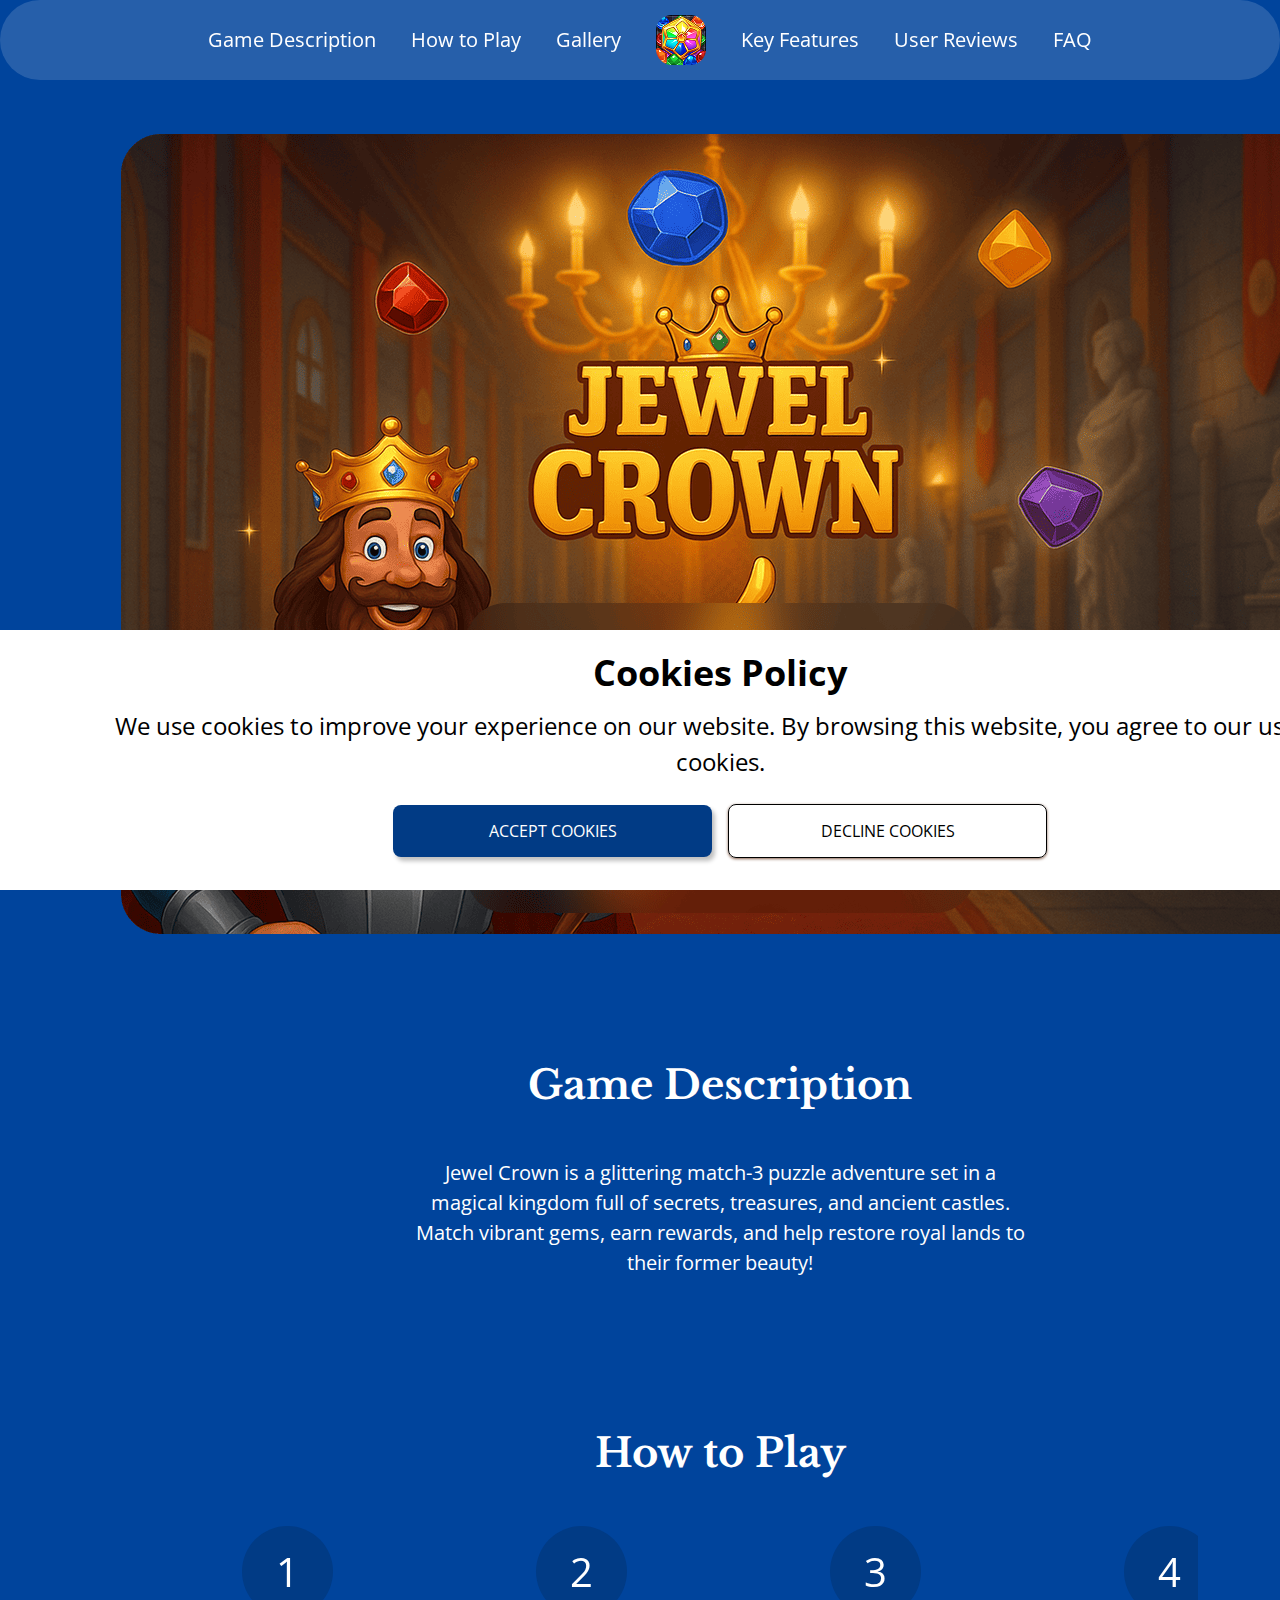
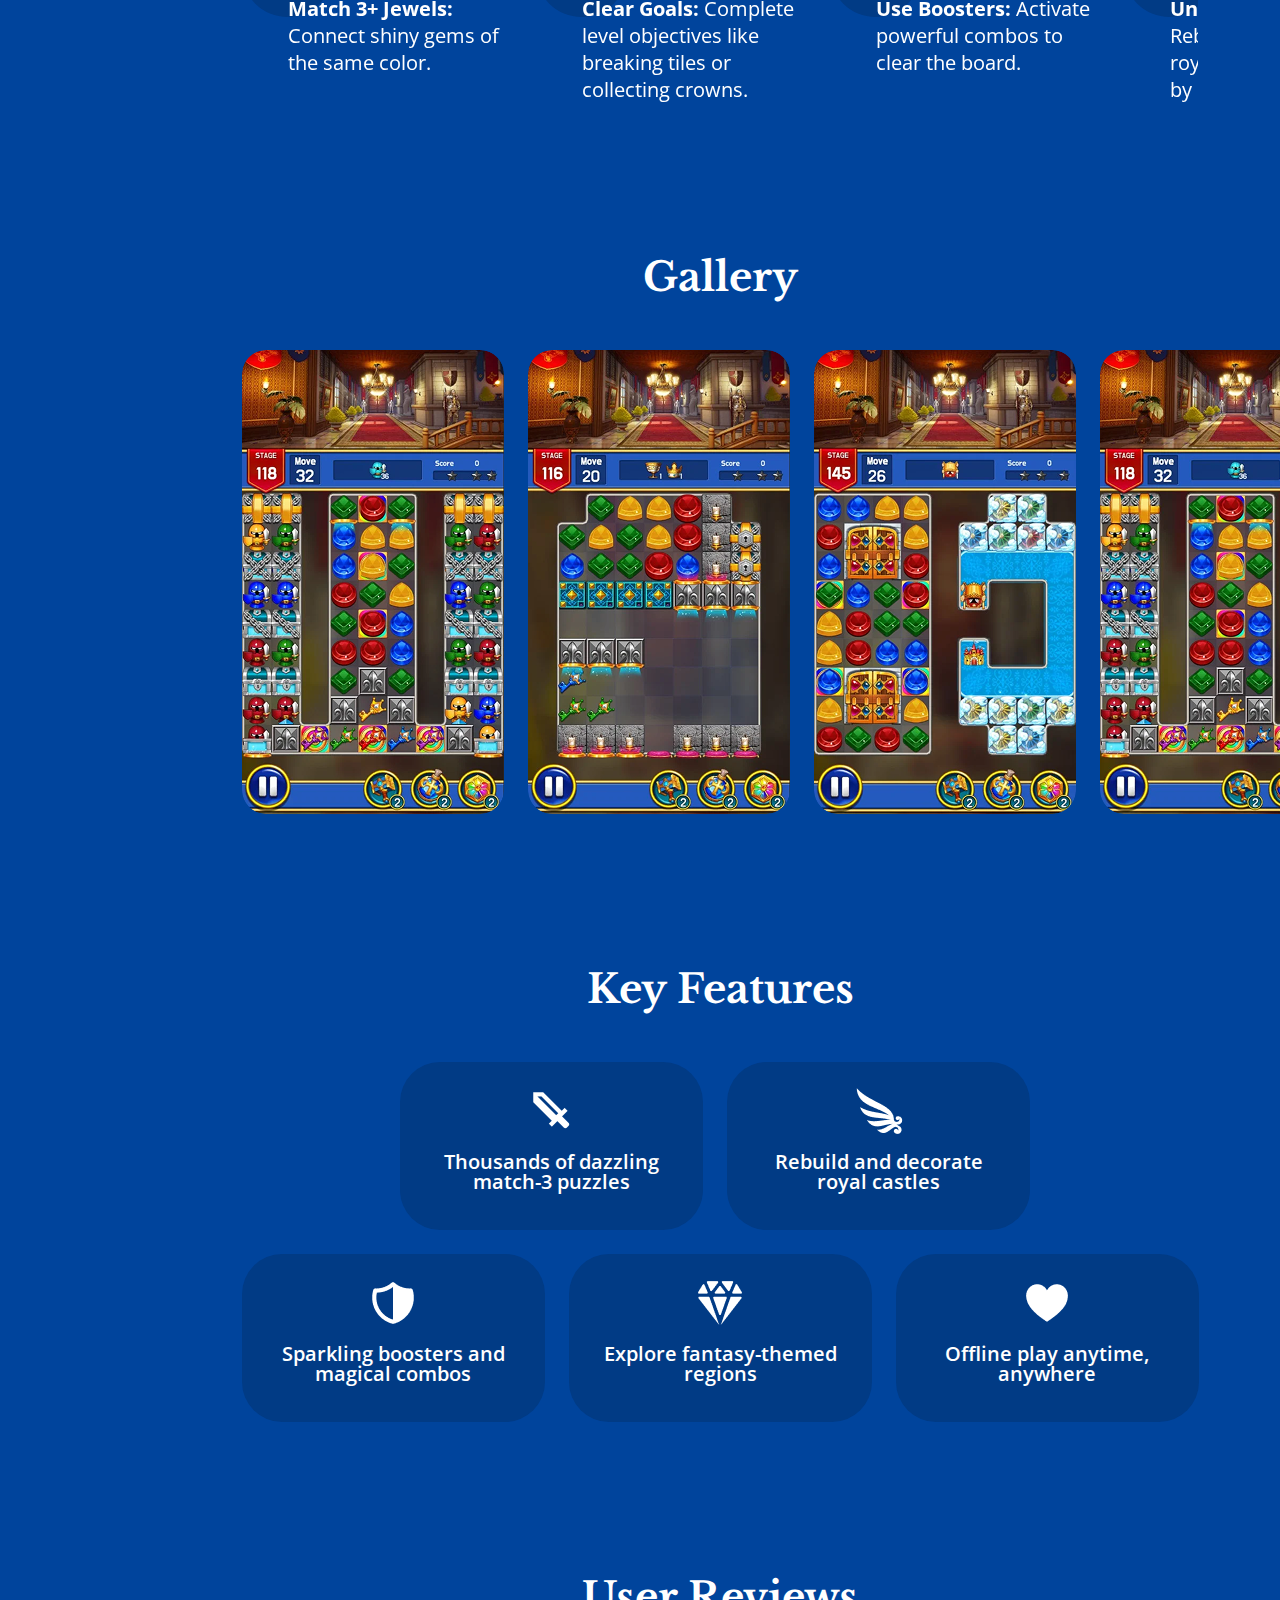
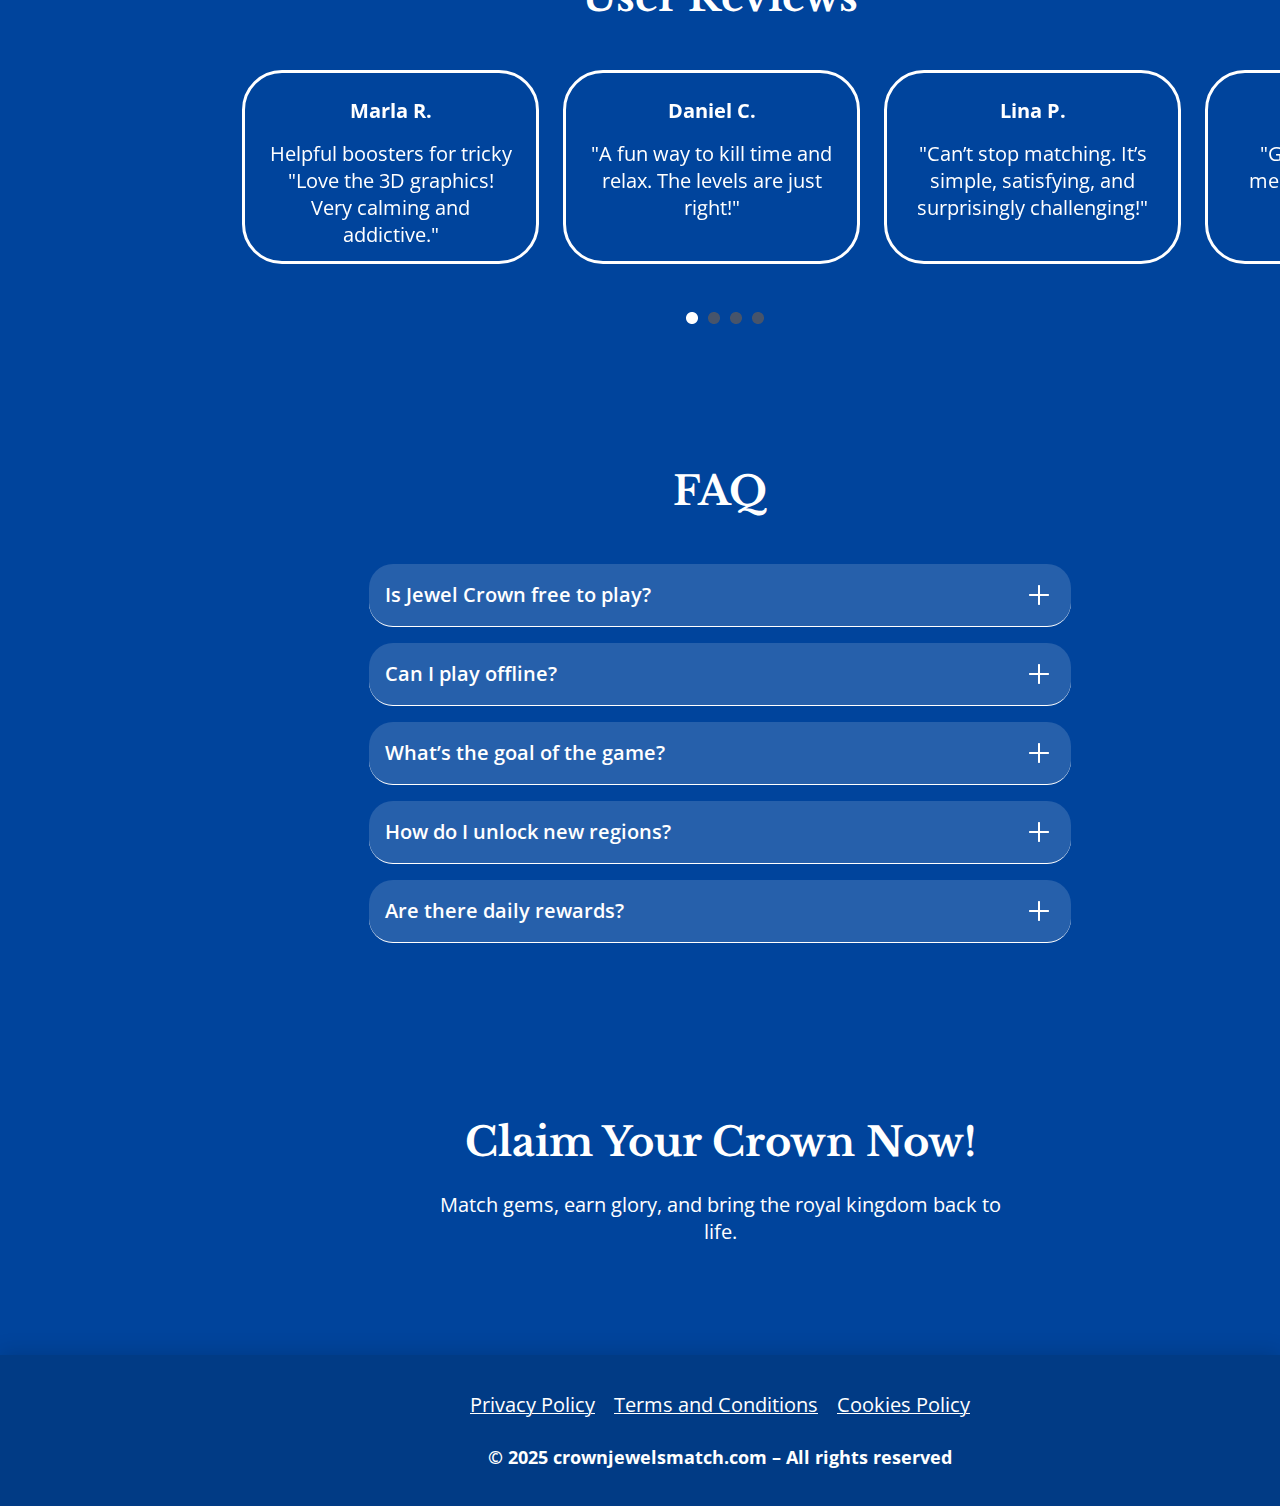
<file: index.html>
<!DOCTYPE html>
<html lang="en">
  <head>
    <meta charset="UTF-8" />
    <meta name="viewport" content="width=device-width, initial-scale=1.0" />

    <title>
      Jewel Crown – Match Jewels, Build Castles | crownjewelsmatch.com
    </title>
    <meta
      name="description"
      content="Play Jewel Crown – a majestic match-3 puzzle game! Match dazzling gems, unlock royal treasures, and rebuild the kingdom one puzzle at a time."
    />
    <meta
      name="keywords"
      content="Jewel Crown, match 3 game, jewel match puzzle, gem puzzle, mobile puzzle game, castle builder, jewel adventure, crown jewels game"
    />
    <meta name="author" content="crownjewelsmatch.com" />
    <meta name="viewport" content="width=device-width, initial-scale=1.0" />
    <meta name="robots" content="index, follow" />
    <link rel="canonical" href="https://crownjewelsmatch.com" />

    <title>
      Jewel Crown – Match Jewels, Build Castles | crownjewelsmatch.com
    </title>
    <link rel="icon" href="img/unnamed.png" />

    <link rel="stylesheet" type="text/css" href="slick/slick.css" />
    <link rel="stylesheet" href="css/main.css" />
  </head>

  <body>
    <div id="cookie-popup" class="w-m-cookie-popup">
      <div class="w-m-cookie-popup-container">
        <p class="w-m-cookie-popup-text">Cookies Policy</p>
        <p class="w-m-cookie-popup-text-two">
          We use cookies to improve your experience on our website. By browsing
          this website, you agree to our use of cookies.
        </p>
        <div class="w-m-cookie-button-container">
          <button id="accept-cookies" class="w-m-cookie-button">
            Accept cookies
          </button>
          <button id="decline-cookies" class="w-m-cookie-button">
            Decline Cookies
          </button>
        </div>
      </div>
    </div>
    <header class="w-m-header">
      <div class="w-m-header-background"></div>
      <nav class="w-m-navigation">
        <ul class="w-m-navigation-list">
          <li class="w-m-navigation-item w-m-navigation-item-desk">
            <a href="/" class="w-m-navigation-link">Home</a>
          </li>
          <li class="w-m-navigation-item">
            <a href="/#about" class="w-m-navigation-link">Game Description</a>
          </li>
          <li class="w-m-navigation-item">
            <a href="/#why" class="w-m-navigation-link">How to Play</a>
          </li>
          <li class="w-m-navigation-item">
            <a href="/#gallery" class="w-m-navigation-link">Gallery</a>
          </li>

          <li class="w-m-navigation-item w-m-navigation-img">
            <a href="/" class="w-m-navigation-link">
              <img
                href="/"
                class="w-m-title-img"
                alt="logo"
                src="img/header/unnamed (3).png"
                style="width: 50px; height: 50px"
              />
            </a>
          </li>
          <li class="w-m-navigation-item">
            <a href="/#uniqueness" class="w-m-navigation-link">Key Features</a>
          </li>

          <li class="w-m-navigation-item">
            <a href="/#reviews" class="w-m-navigation-link">User Reviews</a>
          </li>
          <li class="w-m-navigation-item">
            <a href="/#faq" class="w-m-navigation-link">FAQ</a>
          </li>
        </ul>

        <div class="w-m-header-button-wrapper">
          <a href="/" class="w-m-policy-terms-header-icon-menu">
            <img
              href="/"
              class="w-m-title-img"
              alt="logo"
              src="img/header/unnamed (3).png"
              style="width: 50px; height: 50px"
            />
          </a>

          <button type="button" class="w-m-header-icon-button" data-menu-button>
            <img
              class="w-m-header-icon w-m-header-icon-menu"
              src="img/header/Frame 141.png"
              style="width: 50px; height: 50px"
              alt="menu "
            />

            <svg
              class="w-m-header-icon w-m-header-icon-close"
              width="50"
              height="50"
              viewBox="0 0 50 50"
              fill="none"
              xmlns="http://www.w3.org/2000/svg"
            >
              <path
                d="M25 1.5C37.9787 1.5 48.5 12.0213 48.5 25C48.5 37.9787 37.9787 48.5 25 48.5C12.0213 48.5 1.5 37.9787 1.5 25C1.5 12.0213 12.0213 1.5 25 1.5Z"
                fill="black"
                fill-opacity="0.15"
              />
              <path
                d="M25 1.5C37.9787 1.5 48.5 12.0213 48.5 25C48.5 37.9787 37.9787 48.5 25 48.5C12.0213 48.5 1.5 37.9787 1.5 25C1.5 12.0213 12.0213 1.5 25 1.5Z"
                stroke="white"
                stroke-width="3"
              />
              <path
                d="M19.6967 19.6967L30.3033 30.3033M19.6967 30.3033L30.3033 19.6967"
                stroke="white"
                stroke-width="1.5"
                stroke-linecap="round"
                stroke-linejoin="round"
              />
            </svg>
          </button>
        </div>
      </nav>
    </header>

    <main>
      <section class="w-m-home" id="home">
        <div class="w-m-home-container">
          <div class="w-m-home-container-top">
            <p class="w-m-home-title">Match Jewels, Rebuild the Kingdom!</p>
            <p class="w-m-home-text">
              Enter a sparkling royal world where you solve puzzles and restore
              a forgotten empire to glory.
            </p>
          </div>
        </div>
      </section>
      <section class="w-m-about" id="about">
        <div class="w-m-about-container">
          <h2 class="w-m-about-title">Game Description</h2>
          <p class="w-m-about-text">
            Jewel Crown is a glittering match-3 puzzle adventure set in a
            magical kingdom full of secrets, treasures, and ancient castles.
            Match vibrant gems, earn rewards, and help restore royal lands to
            their former beauty!
          </p>
        </div>
      </section>
      <article class="w-m-why" id="why">
        <span style="display: none"
          >Generated: 2025-05-09, Hash: w-m-qk-w-m-39fd7x</span
        >

        <div class="w-m-why-container">
          <h2 class="w-m-about-title">How to Play</h2>
          <div class="w-m-why-div">
            <div class="w-m-why-lists">
              <div class="w-m-why-item">
                <p class="w-m-why-text">1</p>
                <p class="w-m-why-text-two">
                  <span class="w-m-why-text-bold">Match 3+ Jewels: </span
                  >Connect shiny gems of the same color.
                </p>
              </div>
              <div class="w-m-why-item">
                <p class="w-m-why-text">2</p>
                <p class="w-m-why-text-two">
                  <span class="w-m-why-text-bold">Clear Goals: </span>Complete
                  level objectives like breaking tiles or collecting crowns.
                </p>
              </div>
              <div class="w-m-why-item">
                <p class="w-m-why-text">3</p>
                <p class="w-m-why-text-two">
                  <span class="w-m-why-text-bold">Use Boosters: </span>Activate
                  powerful combos to clear the board.
                </p>
              </div>
              <div class="w-m-why-item">
                <p class="w-m-why-text">4</p>
                <p class="w-m-why-text-two">
                  <span class="w-m-why-text-bold">Unlock Castles:</span> Rebuild
                  magnificent royal structures piece by piece.
                </p>
              </div>
              <div class="w-m-why-item">
                <p class="w-m-why-text">5</p>
                <p class="w-m-why-text-two">
                  <span class="w-m-why-text-bold"
                    >Progress Through Chapters: </span
                  >Travel through enchanted regions of the kingdom.
                </p>
              </div>
            </div>
            <div class="w-m-why-list">
              <div class="w-m-why-item">
                <p class="w-m-why-text">1</p>
                <p class="w-m-why-text-two">
                  <span class="w-m-why-text-bold">Match 3+ Jewels: </span
                  >Connect shiny gems of the same color.
                </p>
              </div>
              <div class="w-m-why-item">
                <p class="w-m-why-text">2</p>
                <p class="w-m-why-text-two">
                  <span class="w-m-why-text-bold">Clear Goals: </span>Complete
                  level objectives like breaking tiles or collecting crowns.
                </p>
              </div>
              <div class="w-m-why-item">
                <p class="w-m-why-text">3</p>
                <p class="w-m-why-text-two">
                  <span class="w-m-why-text-bold">Use Boosters: </span>Activate
                  powerful combos to clear the board.
                </p>
              </div>
              <div class="w-m-why-item">
                <p class="w-m-why-text">4</p>
                <p class="w-m-why-text-two">
                  <span class="w-m-why-text-bold">Unlock Castles:</span> Rebuild
                  magnificent royal structures piece by piece.
                </p>
              </div>
              <div class="w-m-why-item">
                <p class="w-m-why-text">5</p>
                <p class="w-m-why-text-two">
                  <span class="w-m-why-text-bold"
                    >Progress Through Chapters: </span
                  >Travel through enchanted regions of the kingdom.
                </p>
              </div>
            </div>
          </div>
        </div>
      </article>
      <section class="w-m-gallery" id="gallery">
        <div class="w-m-gallery-container">
          <h2 class="w-m-about-title">Gallery</h2>

          <ul class="w-m-gallery-list">
            <li class="w-m-gallery-item">
              <img
                class="w-m-gallery-image"
                src="./img/gallery/unnamed (1).png"
                alt="gallery image"
              />
            </li>
            <li class="w-m-gallery-item">
              <img
                class="w-m-gallery-image"
                src="./img/gallery/unnamed (2).png"
                alt="gallery image"
              />
            </li>
            <li class="w-m-gallery-item">
              <img
                class="w-m-gallery-image"
                src="./img/gallery/unnamed (10).png"
                alt="gallery image"
              />
            </li>
          </ul>
        </div>
      </section>

      <section class="w-m-uniqueness" id="uniqueness">
        <div class="w-m-uniqueness-container">
          <h2 class="w-m-about-title">Key Features</h2>
          <div class="w-m-uniqueness-list">
            <div class="w-m-uniqueness-item">
              <figure class="w-m-uniqueness-img">
                <img
                  class="w-m-uniqueness-img"
                  src="/img/uniqueness/mdi_sword.png"
                  alt="sword"
                />
              </figure>
              <p class="w-m-uniqueness-text">
                Thousands of dazzling match-3 puzzles
              </p>
            </div>
            <div class="w-m-uniqueness-item w-m-uniqueness-itemq">
              <figure class="w-m-uniqueness-img">
                <img
                  class="w-m-uniqueness-img"
                  src="/img/uniqueness/game-icons_curly-wing.png"
                  alt="wing"
                />
              </figure>
              <p class="w-m-uniqueness-text">
                Rebuild and decorate royal castles
              </p>
            </div>
            <div class="w-m-uniqueness-item">
              <figure class="w-m-uniqueness-img">
                <img
                  class="w-m-uniqueness-img"
                  src="/img/uniqueness/tabler_shield-half-filled.png"
                  alt="shield"
                />
              </figure>
              <p class="w-m-uniqueness-text">
                Sparkling boosters and magical combos
              </p>
            </div>
            <div class="w-m-uniqueness-item">
              <figure class="w-m-uniqueness-img">
                <img
                  class="w-m-uniqueness-img"
                  src="/img/uniqueness/famicons_diamond-sharp.png"
                  alt="diamond"
                />
              </figure>
              <p class="w-m-uniqueness-text">Explore fantasy-themed regions</p>
            </div>
            <div class="w-m-uniqueness-item">
              <figure class="w-m-uniqueness-img">
                <img
                  class="w-m-uniqueness-img"
                  src="/img/uniqueness/si_heart-fill.png"
                  alt="heart"
                />
              </figure>
              <p class="w-m-uniqueness-text">Offline play anytime, anywhere</p>
            </div>
          </div>
        </div>
      </section>
      <section class="w-m-reviews" id="reviews">
        <div class="w-m-reviews-container">
          <h2 class="w-m-about-title">User Reviews</h2>
          <div class="w-m-reviews-div">
            <dl class="w-m-reviews-lists">
              <div class="w-m-reviews-item">
                <dt class="w-m-reviews-text">Marla R.</dt>
                <dt class="w-m-reviews-text-bold">
                  Helpful boosters for tricky "Love the 3D graphics! Very
                  calming and addictive."
                </dt>
              </div>
              <div class="w-m-reviews-item">
                <dt class="w-m-reviews-text">Daniel C.</dt>
                <dt class="w-m-reviews-text-bold">
                  "A fun way to kill time and relax. The levels are just right!"
                </dt>
              </div>
              <div class="w-m-reviews-item">
                <dt class="w-m-reviews-text">Lina P.</dt>
                <dt class="w-m-reviews-text-bold">
                  "Can’t stop matching. It’s simple, satisfying, and
                  surprisingly challenging!"
                </dt>
              </div>
              <div class="w-m-reviews-item">
                <dt class="w-m-reviews-text">Greg A.</dt>
                <dt class="w-m-reviews-text-bold">
                  "Great for focus and memory. I play it every day!"
                </dt>
              </div>
            </dl>

            <dl class="w-m-reviews-list">
              <div class="w-m-reviews-item">
                <dt class="w-m-reviews-text">Marla R.</dt>
                <dt class="w-m-reviews-text-bold">
                  Helpful boosters for tricky "Love the 3D graphics! Very
                  calming and addictive."
                </dt>
              </div>
              <div class="w-m-reviews-item">
                <dt class="w-m-reviews-text">Daniel C.</dt>
                <dt class="w-m-reviews-text-bold">
                  "A fun way to kill time and relax. The levels are just right!"
                </dt>
              </div>
              <div class="w-m-reviews-item">
                <dt class="w-m-reviews-text">Lina P.</dt>
                <dt class="w-m-reviews-text-bold">
                  "Can’t stop matching. It’s simple, satisfying, and
                  surprisingly challenging!"
                </dt>
              </div>
              <div class="w-m-reviews-item">
                <dt class="w-m-reviews-text">Greg A.</dt>
                <dt class="w-m-reviews-text-bold">
                  "Great for focus and memory. I play it every day!"
                </dt>
              </div>
            </dl>
          </div>
        </div>
      </section>
      <section class="w-m-faq" id="faq">
        <div class="w-m-faq-container">
          <h2 class="w-m-about-title">FAQ</h2>
          <div class="w-m-faq-div">
            <ul class="w-m-faq-list">
              <li class="w-m-faq-item">
                <div class="w-m-faq-question" onclick="toggleAnswer(this)">
                  <span>Is Jewel Crown free to play?</span>
                  <button class="w-m-toggle-button">
                    <img src="/img/icon.png" alt="Toggle" />
                  </button>
                </div>
                <div class="w-m-faq-answer">
                  Yes! You can play for free with optional in-app purchases.
                </div>
              </li>
              <li class="w-m-faq-item">
                <div class="w-m-faq-question" onclick="toggleAnswer(this)">
                  <span>Can I play offline?</span>
                  <button class="w-m-toggle-button">
                    <img src="/img/icon.png" alt="Toggle" />
                  </button>
                </div>
                <div class="w-m-faq-answer">
                  Absolutely. Jewel Crown works without an internet connection.
                </div>
              </li>
              <li class="w-m-faq-item">
                <div class="w-m-faq-question" onclick="toggleAnswer(this)">
                  <span>What’s the goal of the game?</span>
                  <button class="w-m-toggle-button">
                    <img src="/img/icon.png" alt="Toggle" />
                  </button>
                </div>
                <div class="w-m-faq-answer">
                  Solve puzzles to unlock crowns, rebuild castles, and explore
                  new lands.
                </div>
              </li>
              <li class="w-m-faq-item">
                <div class="w-m-faq-question" onclick="toggleAnswer(this)">
                  <span>How do I unlock new regions?</span>
                  <button class="w-m-toggle-button">
                    <img src="/img/icon.png" alt="Toggle" />
                  </button>
                </div>
                <div class="w-m-faq-answer">
                  Complete puzzle chapters to unlock new parts of the kingdom.
                </div>
              </li>
              <li class="w-m-faq-item">
                <div class="w-m-faq-question" onclick="toggleAnswer(this)">
                  <span>Are there daily rewards?</span>
                  <button class="w-m-toggle-button">
                    <img src="/img/icon.png" alt="Toggle" />
                  </button>
                </div>
                <div class="w-m-faq-answer">
                  Yes! Log in every day for free boosters and bonuses.
                </div>
              </li>
            </ul>
          </div>
        </div>
      </section>
      <section class="w-m-features" id="features">
        <div class="w-m-features-container">
          <h2 class="w-m-about-title">Claim Your Crown Now!</h2>

          <p class="w-m-features-text-bold">
            Match gems, earn glory, and bring the royal kingdom back to life.
          </p>
        </div>
      </section>
    </main>
    <footer
      class="w-m-footer"
      style="
        margin: auto;
        background: rgba(1, 59, 133, 1);

        box-shadow: 0px -2px 20px 0px rgba(0, 0, 0, 0.15);
      "
    >
      <div class="w-m-footer-container">
        <div class="w-m-footer-wrapper">
          <a class="w-m-footer-text" href="/policy.html">Privacy Policy</a>
          <a class="w-m-footer-text" href="/terms.html"
            >Terms and Conditions
          </a>
          <a class="w-m-footer-text" href="/cookies.html">Cookies Policy</a>
        </div>
        <p class="w-m-footer-copyright">
          © 2025 crownjewelsmatch.com – All rights reserved
        </p>
      </div>
    </footer>
    <script src="js/mobile-menu.js"></script>
    <script src="js/jquery-loc-w-m-0.js"></script>
    <script type="text/javascript" src="slick/slick.min.js"></script>
    <script src="js/slick.js"></script>
  </body>
</html>
</file>
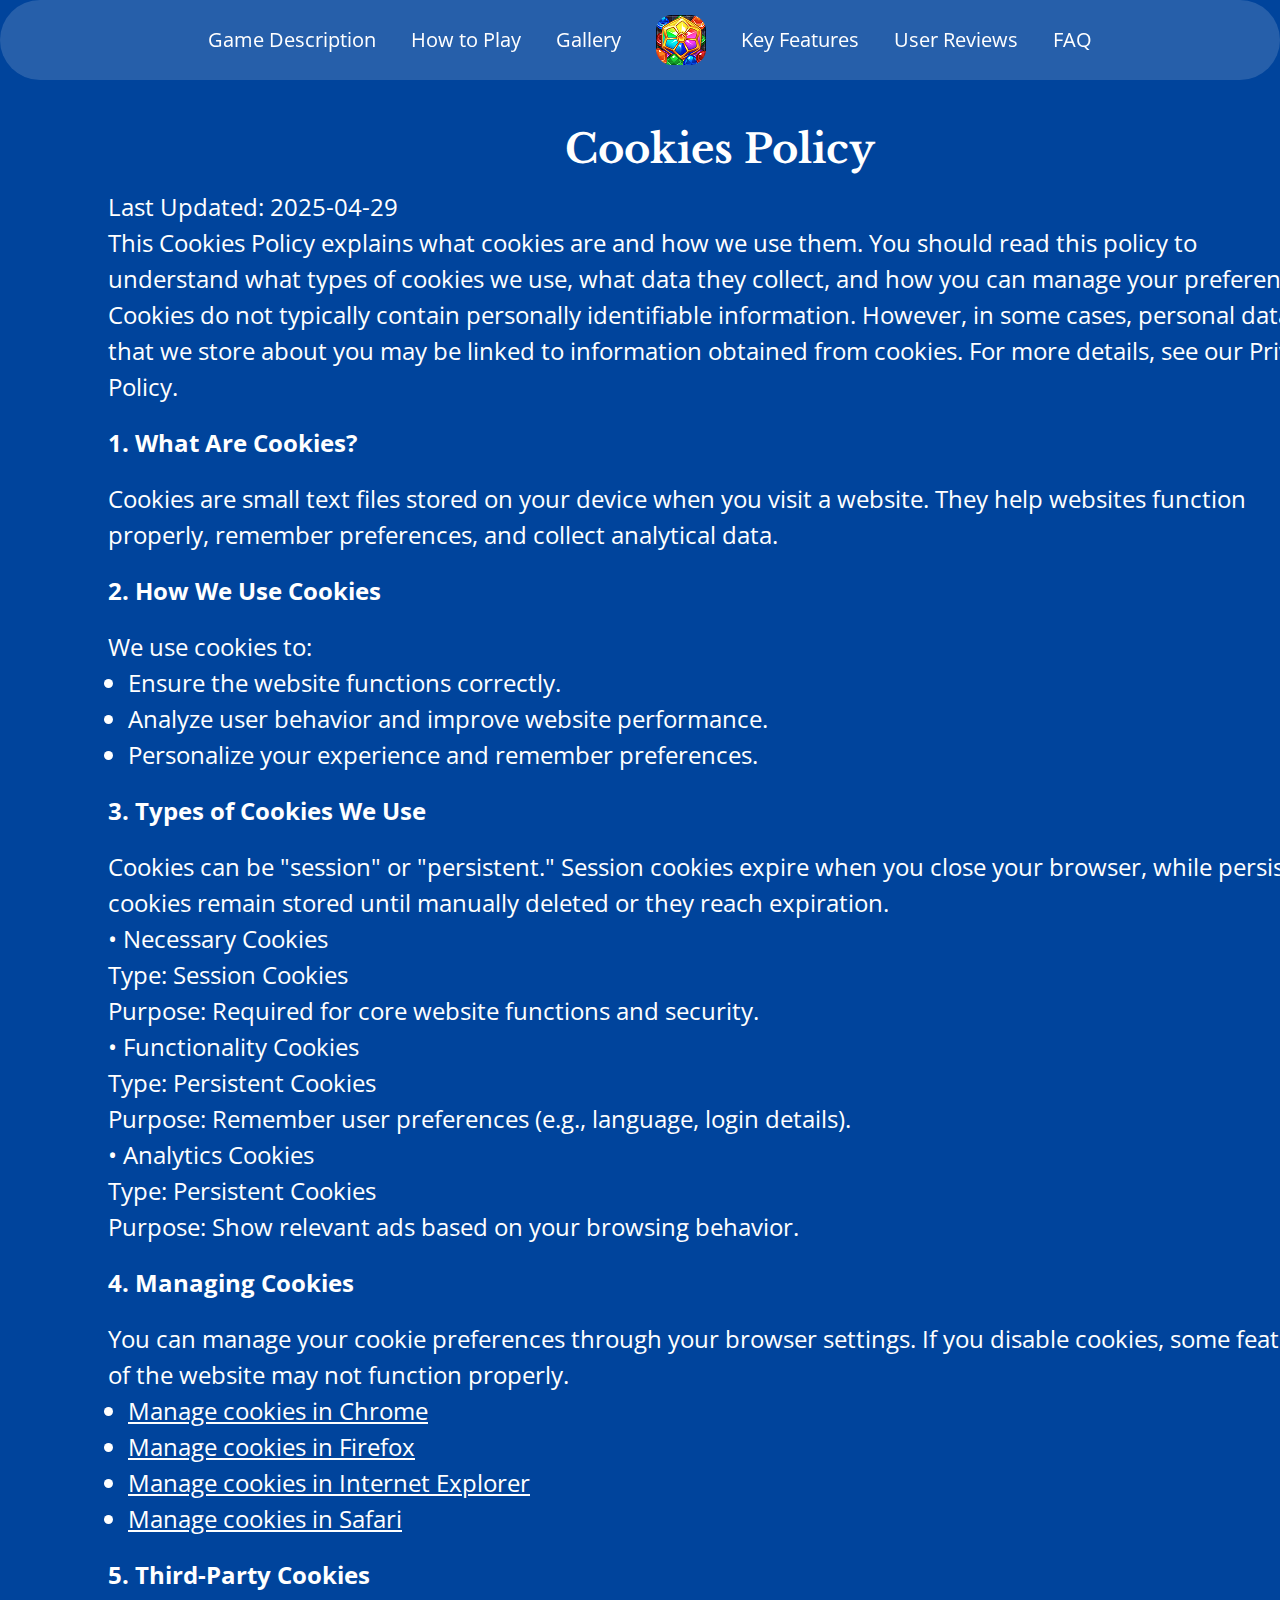
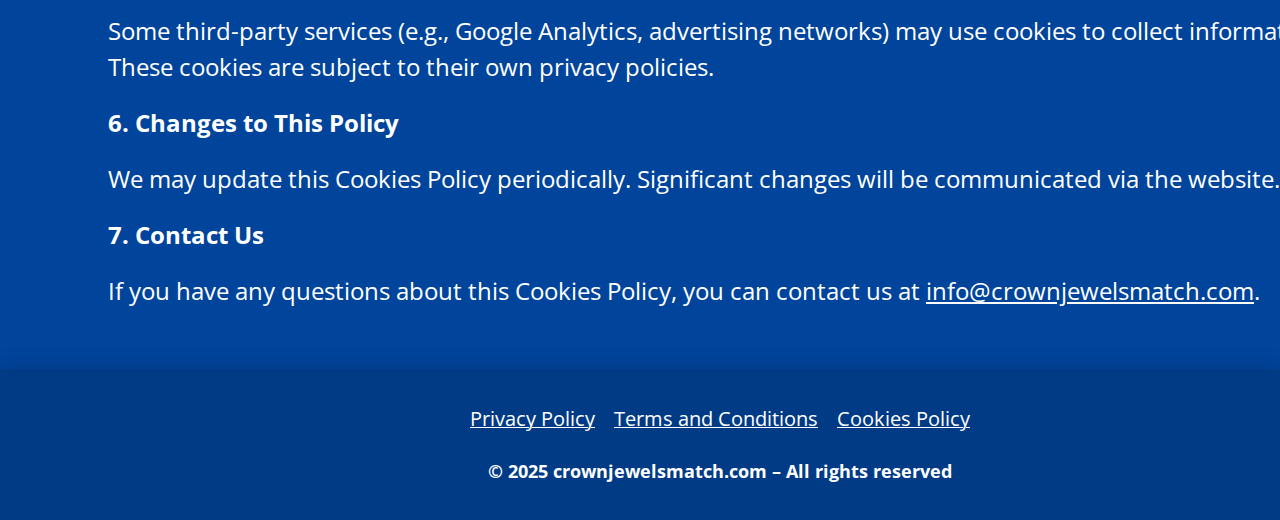
<file: cookies.html>
<!DOCTYPE html>
<html lang="en">
  <head>
    <meta charset="UTF-8" />
    <meta name="viewport" content="width=device-width, initial-scale=1.0" />

    <title>
      Jewel Crown – Match Jewels, Build Castles | crownjewelsmatch.com
    </title>
    <link rel="icon" href="img/unnamed.png" />

    <link rel="stylesheet" type="text/css" href="slick/slick.css" />
    <link rel="stylesheet" href="css/main.css" />
  </head>

  <body>
    <header class="w-m-header">
      <div class="w-m-header-background"></div>
      <nav class="w-m-navigation">
        <ul class="w-m-navigation-list">
          <li class="w-m-navigation-item w-m-navigation-item-desk">
            <a href="/" class="w-m-navigation-link">Home</a>
          </li>
          <li class="w-m-navigation-item">
            <a href="/#about" class="w-m-navigation-link">Game Description</a>
          </li>
          <li class="w-m-navigation-item">
            <a href="/#why" class="w-m-navigation-link">How to Play</a>
          </li>
          <li class="w-m-navigation-item">
            <a href="/#gallery" class="w-m-navigation-link">Gallery</a>
          </li>

          <li class="w-m-navigation-item w-m-navigation-img">
            <a href="/" class="w-m-navigation-link">
              <img
                href="/"
                class="w-m-title-img"
                alt="logo"
                src="img/header/unnamed (3).png"
                style="width: 50px; height: 50px"
              />
            </a>
          </li>
          <li class="w-m-navigation-item">
            <a href="/#uniqueness" class="w-m-navigation-link">Key Features</a>
          </li>

          <li class="w-m-navigation-item">
            <a href="/#reviews" class="w-m-navigation-link">User Reviews</a>
          </li>
          <li class="w-m-navigation-item">
            <a href="/#faq" class="w-m-navigation-link">FAQ</a>
          </li>
        </ul>

        <div class="w-m-header-button-wrapper">
          <a href="/" class="w-m-policy-terms-header-icon-menu">
            <img
              href="/"
              class="w-m-title-img"
              alt="logo"
              src="img/header/unnamed (3).png"
              style="width: 50px; height: 50px"
            />
          </a>

          <button type="button" class="w-m-header-icon-button" data-menu-button>
            <img
              class="w-m-header-icon w-m-header-icon-menu"
              src="img/header/Frame 141.png"
              style="width: 50px; height: 50px"
              alt="menu "
            />

            <svg
              class="w-m-header-icon w-m-header-icon-close"
              width="50"
              height="50"
              viewBox="0 0 50 50"
              fill="none"
              xmlns="http://www.w3.org/2000/svg"
            >
              <path
                d="M25 1.5C37.9787 1.5 48.5 12.0213 48.5 25C48.5 37.9787 37.9787 48.5 25 48.5C12.0213 48.5 1.5 37.9787 1.5 25C1.5 12.0213 12.0213 1.5 25 1.5Z"
                fill="black"
                fill-opacity="0.15"
              />
              <path
                d="M25 1.5C37.9787 1.5 48.5 12.0213 48.5 25C48.5 37.9787 37.9787 48.5 25 48.5C12.0213 48.5 1.5 37.9787 1.5 25C1.5 12.0213 12.0213 1.5 25 1.5Z"
                stroke="white"
                stroke-width="3"
              />
              <path
                d="M19.6967 19.6967L30.3033 30.3033M19.6967 30.3033L30.3033 19.6967"
                stroke="white"
                stroke-width="1.5"
                stroke-linecap="round"
                stroke-linejoin="round"
              />
            </svg>
          </button>
        </div>
      </nav>
    </header>

    <main>
      <section>
        <div class="w-m-policy-terms-container">
          <h1>Cookies Policy</h1>

          <p>Last Updated: 2025-04-29</p>

          <p>
            This Cookies Policy explains what cookies are and how we use them.
            You should read this policy to understand what types of cookies we
            use, what data they collect, and how you can manage your
            preferences. <br />
            Cookies do not typically contain personally identifiable
            information. However, in some cases, personal data that we store
            about you may be linked to information obtained from cookies. For
            more details, see our Privacy Policy.
          </p>

          <h2>1. What Are Cookies?</h2>

          <p>
            Cookies are small text files stored on your device when you visit a
            website. They help websites function properly, remember preferences,
            and collect analytical data.
          </p>
          <h2>2. How We Use Cookies</h2>
          <p>We use cookies to:</p>
          <ul>
            <li>Ensure the website functions correctly.</li>
            <li>Analyze user behavior and improve website performance.</li>
            <li>Personalize your experience and remember preferences.</li>
          </ul>
          <h2>3. Types of Cookies We Use</h2>

          <p>
            Cookies can be "session" or "persistent." Session cookies expire
            when you close your browser, while persistent cookies remain stored
            until manually deleted or they reach expiration.
          </p>

          <p>• Necessary Cookies</p>

          <p>Type: Session Cookies</p>

          <p>Purpose: Required for core website functions and security.</p>

          <p>• Functionality Cookies</p>
          <p>Type: Persistent Cookies</p>
          <p>
            Purpose: Remember user preferences (e.g., language, login details).
          </p>
          <p>• Analytics Cookies</p>

          <p>Type: Persistent Cookies</p>
          <p>Purpose: Show relevant ads based on your browsing behavior.</p>
          <h2>4. Managing Cookies</h2>
          <p>
            You can manage your cookie preferences through your browser
            settings. If you disable cookies, some features of the website may
            not function properly.
          </p>
          <ul>
            <li>
              <a
                class="w-m-email-link"
                href="https://support.google.com/accounts/answer/32050"
                target="_blank"
                rel=""
                >Manage cookies in Chrome
              </a>
            </li>

            <li>
              <a
                class="w-m-email-link"
                href="https://support.mozilla.org/en-US/kb/clear-cookies-and-site-data-firefox?redirectslug=delete-cookies-remove-info-websites-stored&redirectlocale=en-US"
                target="_blank"
                rel=""
              >
                Manage cookies in Firefox
              </a>
            </li>
            <li>
              <a
                class="w-m-email-link"
                href="https://support.microsoft.com/uk-ua/topic/%D0%B2%D0%B8%D0%B4%D0%B0%D0%BB%D0%B5%D0%BD%D0%BD%D1%8F-%D1%84%D0%B0%D0%B9%D0%BB%D1%96%D0%B2-cookie-%D0%B2-%D0%B1%D1%80%D0%B0%D1%83%D0%B7%D0%B5%D1%80%D1%96-internet-explorer-bca9446f-d873-78de-77ba-d42645fa52fc"
                target="_blank"
                rel=""
              >
                Manage cookies in Internet Explorer
              </a>
            </li>
            <li>
              <a
                class="w-m-email-link"
                href="https://support.apple.com/uk-ua/guide/safari/sfri11471/mac"
                target="_blank"
                rel=""
              >
                Manage cookies in Safari
              </a>
            </li>
          </ul>
          <h2>5. Third-Party Cookies</h2>
          <p>
            Some third-party services (e.g., Google Analytics, advertising
            networks) may use cookies to collect information. These cookies are
            subject to their own privacy policies.
          </p>
          <h2>6. Changes to This Policy</h2>
          <p>
            We may update this Cookies Policy periodically. Significant changes
            will be communicated via the website.
          </p>

          <h2>7. Contact Us</h2>
          <p>
            If you have any questions about this Cookies Policy, you can contact
            us at
            <a class="w-m-email-link" href="mailto:info@crownjewelsmatch.com"
              >info@crownjewelsmatch.com</a
            >.
          </p>
        </div>
      </section>
    </main>
    <footer
      class="w-m-footer"
      style="
        margin: auto;
        background: rgba(1, 59, 133, 1);

        box-shadow: 0px -2px 20px 0px rgba(0, 0, 0, 0.15);
      "
    >
      <div class="w-m-footer-container">
        <div class="w-m-footer-wrapper">
          <a class="w-m-footer-text" href="/policy.html">Privacy Policy</a>
          <a class="w-m-footer-text" href="/terms.html"
            >Terms and Conditions
          </a>
          <a class="w-m-footer-text" href="/cookies.html">Cookies Policy</a>
        </div>
        <p class="w-m-footer-copyright">
          © 2025 crownjewelsmatch.com – All rights reserved
        </p>
      </div>
    </footer>
    <script src="js/mobile-menu.js"></script>
  </body>
</html>
</file>
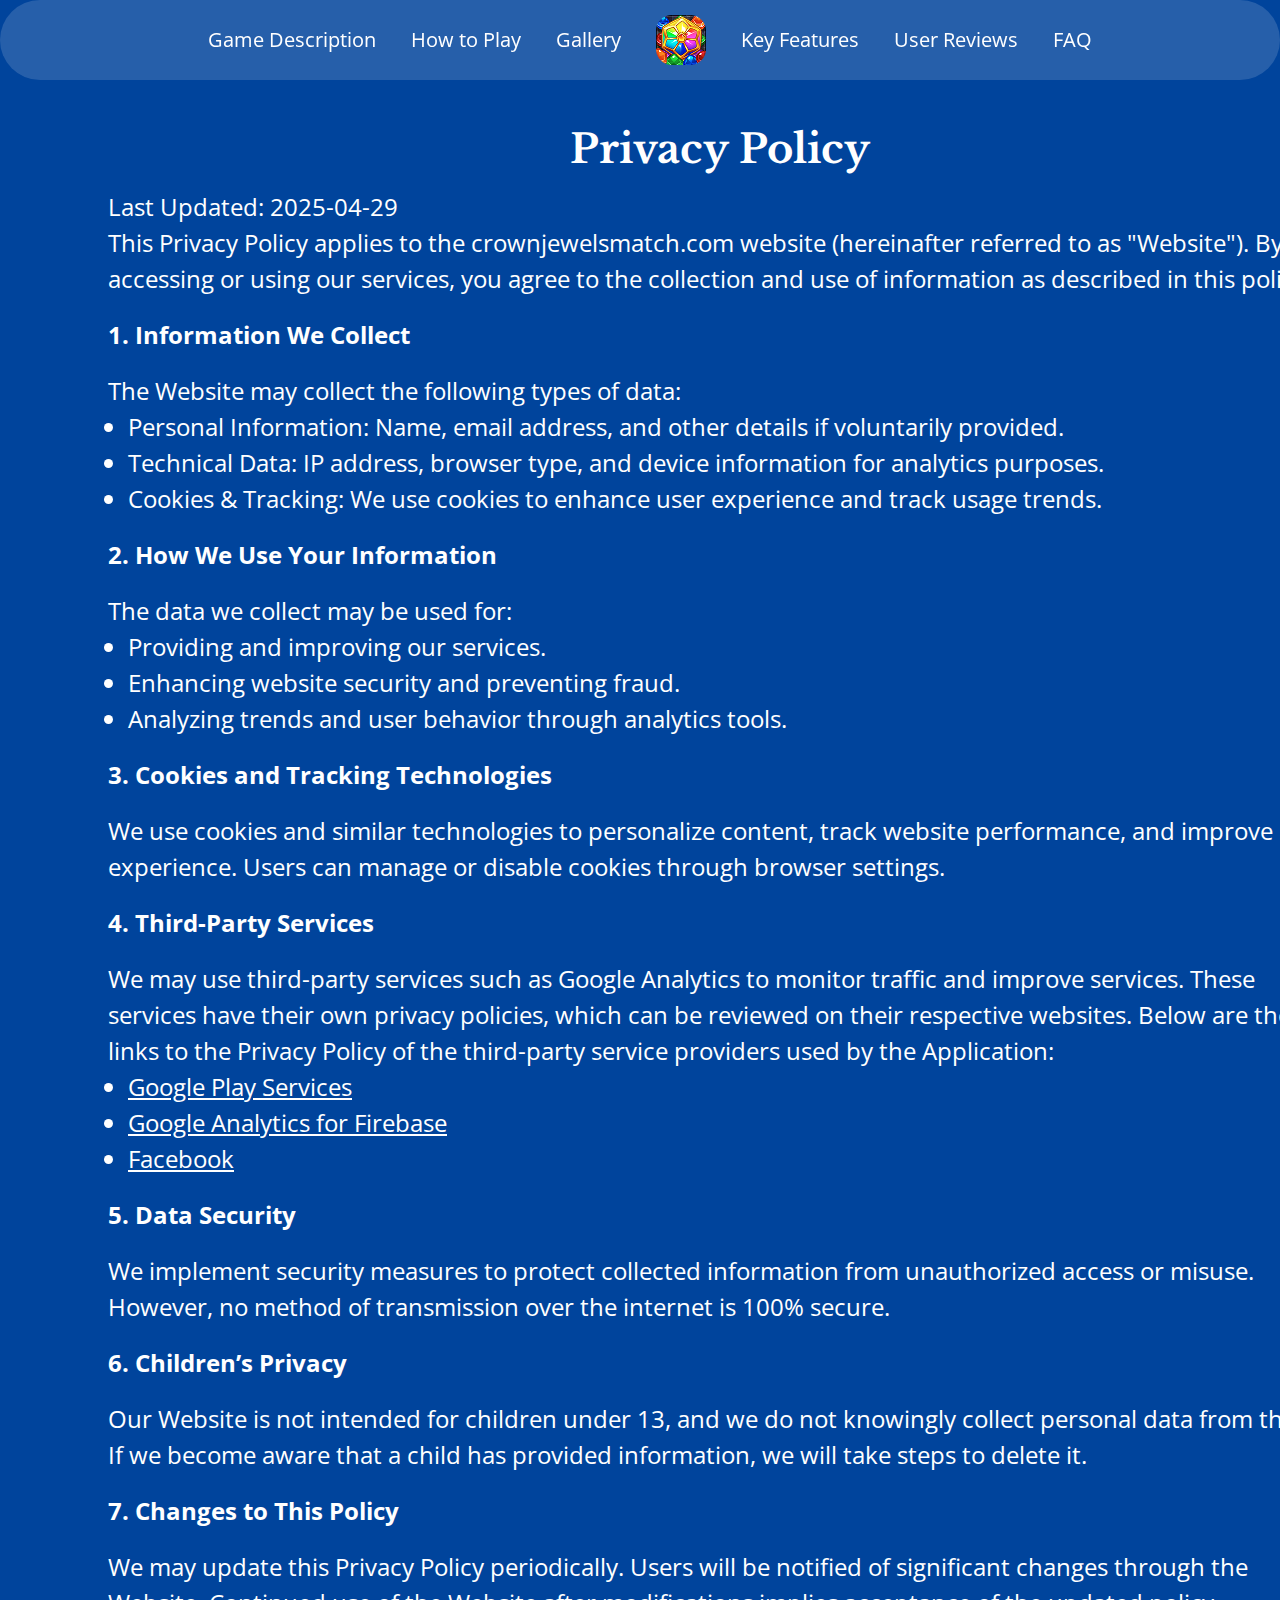
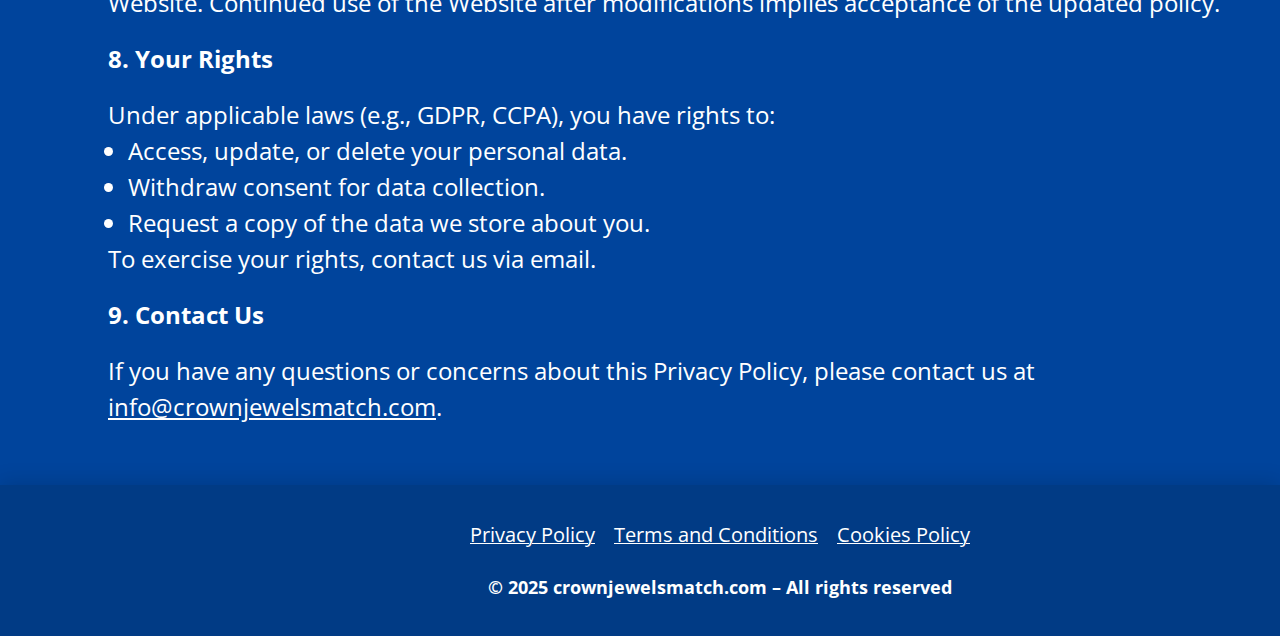
<file: policy.html>
<!DOCTYPE html>
<html lang="en">
  <head>
    <meta charset="UTF-8" />
    <meta name="viewport" content="width=device-width, initial-scale=1.0" />

    <title>
      Jewel Crown – Match Jewels, Build Castles | crownjewelsmatch.com
    </title>
    <link rel="icon" href="img/unnamed.png" />

    <link rel="stylesheet" type="text/css" href="slick/slick.css" />
    <link rel="stylesheet" href="css/main.css" />
  </head>

  <body>
    <header class="w-m-header">
      <div class="w-m-header-background"></div>
      <nav class="w-m-navigation">
        <ul class="w-m-navigation-list">
          <li class="w-m-navigation-item w-m-navigation-item-desk">
            <a href="/" class="w-m-navigation-link">Home</a>
          </li>
          <li class="w-m-navigation-item">
            <a href="/#about" class="w-m-navigation-link">Game Description</a>
          </li>
          <li class="w-m-navigation-item">
            <a href="/#why" class="w-m-navigation-link">How to Play</a>
          </li>
          <li class="w-m-navigation-item">
            <a href="/#gallery" class="w-m-navigation-link">Gallery</a>
          </li>

          <li class="w-m-navigation-item w-m-navigation-img">
            <a href="/" class="w-m-navigation-link">
              <img
                href="/"
                class="w-m-title-img"
                alt="logo"
                src="img/header/unnamed (3).png"
                style="width: 50px; height: 50px"
              />
            </a>
          </li>
          <li class="w-m-navigation-item">
            <a href="/#uniqueness" class="w-m-navigation-link">Key Features</a>
          </li>

          <li class="w-m-navigation-item">
            <a href="/#reviews" class="w-m-navigation-link">User Reviews</a>
          </li>
          <li class="w-m-navigation-item">
            <a href="/#faq" class="w-m-navigation-link">FAQ</a>
          </li>
        </ul>

        <div class="w-m-header-button-wrapper">
          <a href="/" class="w-m-policy-terms-header-icon-menu">
            <img
              href="/"
              class="w-m-title-img"
              alt="logo"
              src="img/header/unnamed (3).png"
              style="width: 50px; height: 50px"
            />
          </a>

          <button type="button" class="w-m-header-icon-button" data-menu-button>
            <img
              class="w-m-header-icon w-m-header-icon-menu"
              src="img/header/Frame 141.png"
              style="width: 50px; height: 50px"
              alt="menu "
            />

            <svg
              class="w-m-header-icon w-m-header-icon-close"
              width="50"
              height="50"
              viewBox="0 0 50 50"
              fill="none"
              xmlns="http://www.w3.org/2000/svg"
            >
              <path
                d="M25 1.5C37.9787 1.5 48.5 12.0213 48.5 25C48.5 37.9787 37.9787 48.5 25 48.5C12.0213 48.5 1.5 37.9787 1.5 25C1.5 12.0213 12.0213 1.5 25 1.5Z"
                fill="black"
                fill-opacity="0.15"
              />
              <path
                d="M25 1.5C37.9787 1.5 48.5 12.0213 48.5 25C48.5 37.9787 37.9787 48.5 25 48.5C12.0213 48.5 1.5 37.9787 1.5 25C1.5 12.0213 12.0213 1.5 25 1.5Z"
                stroke="white"
                stroke-width="3"
              />
              <path
                d="M19.6967 19.6967L30.3033 30.3033M19.6967 30.3033L30.3033 19.6967"
                stroke="white"
                stroke-width="1.5"
                stroke-linecap="round"
                stroke-linejoin="round"
              />
            </svg>
          </button>
        </div>
      </nav>
    </header>

    <main>
      <section>
        <div class="w-m-policy-terms-container">
          <h1>Privacy Policy</h1>

          <p>Last Updated: 2025-04-29</p>
          <p>
            This Privacy Policy applies to the crownjewelsmatch.com website
            (hereinafter referred to as "Website"). By accessing or using our
            services, you agree to the collection and use of information as
            described in this policy.
          </p>
          <h2>1. Information We Collect</h2>
          <p>The Website may collect the following types of data:</p>

          <ul>
            <li>
              Personal Information: Name, email address, and other details if
              voluntarily provided.
            </li>
            <li>
              Technical Data: IP address, browser type, and device information
              for analytics purposes.
            </li>
            <li>
              Cookies & Tracking: We use cookies to enhance user experience and
              track usage trends.
            </li>
          </ul>
          <h2>2. How We Use Your Information</h2>
          <p>The data we collect may be used for:</p>
          <ul>
            <li>Providing and improving our services.</li>
            <li>Enhancing website security and preventing fraud.</li>
            <li>Analyzing trends and user behavior through analytics tools.</li>
          </ul>
          <h2>3. Cookies and Tracking Technologies</h2>
          <p>
            We use cookies and similar technologies to personalize content,
            track website performance, and improve user experience. Users can
            manage or disable cookies through browser settings.
          </p>
          <h2>4. Third-Party Services</h2>
          <p>
            We may use third-party services such as Google Analytics to monitor
            traffic and improve services. These services have their own privacy
            policies, which can be reviewed on their respective websites. Below
            are the links to the Privacy Policy of the third-party service
            providers used by the Application:
          </p>
          <ul>
            <li>
              <a
                class="w-m-email-link"
                href="https://policies.google.com/privacy"
                target="_blank"
                rel=""
                >Google Play Services
              </a>
            </li>
            <li>
              <a
                class="w-m-email-link"
                href="https://firebase.google.com/support/privacy"
                target="_blank"
                rel=""
                >Google Analytics for Firebase
              </a>
            </li>
            <li>
              <a
                class="w-m-email-link"
                href="https://www.facebook.com/about/privacy/update/printable"
                target="_blank"
                rel=""
                >Facebook
              </a>
            </li>
          </ul>
          <h2>5. Data Security</h2>

          <p>
            We implement security measures to protect collected information from
            unauthorized access or misuse. However, no method of transmission
            over the internet is 100% secure.
          </p>

          <h2>6. Children’s Privacy</h2>
          <p>
            Our Website is not intended for children under 13, and we do not
            knowingly collect personal data from them. If we become aware that a
            child has provided information, we will take steps to delete it.
          </p>

          <h2>7. Changes to This Policy</h2>
          <p>
            We may update this Privacy Policy periodically. Users will be
            notified of significant changes through the Website. Continued use
            of the Website after modifications implies acceptance of the updated
            policy.
          </p>
          <h2>8. Your Rights</h2>
          <p>Under applicable laws (e.g., GDPR, CCPA), you have rights to:</p>
          <ul>
            <li>Access, update, or delete your personal data.</li>
            <li>Withdraw consent for data collection.</li>
            <li>Request a copy of the data we store about you.</li>
          </ul>

          <p>To exercise your rights, contact us via email.</p>

          <h2>9. Contact Us</h2>

          <p>
            If you have any questions or concerns about this Privacy Policy,
            please contact us at
            <a class="w-m-email-link" href="mailto:info@crownjewelsmatch.com"
              >info@crownjewelsmatch.com</a
            >.
          </p>
        </div>
      </section>
    </main>

    <footer
      class="w-m-footer"
      style="
        margin: auto;
        background: rgba(1, 59, 133, 1);

        box-shadow: 0px -2px 20px 0px rgba(0, 0, 0, 0.15);
      "
    >
      <div class="w-m-footer-container">
        <div class="w-m-footer-wrapper">
          <a class="w-m-footer-text" href="/policy.html">Privacy Policy</a>
          <a class="w-m-footer-text" href="/terms.html"
            >Terms and Conditions
          </a>
          <a class="w-m-footer-text" href="/cookies.html">Cookies Policy</a>
        </div>
        <p class="w-m-footer-copyright">
          © 2025 crownjewelsmatch.com – All rights reserved
        </p>
      </div>
    </footer>
    <script src="js/mobile-menu.js"></script>
  </body>
</html>
</file>
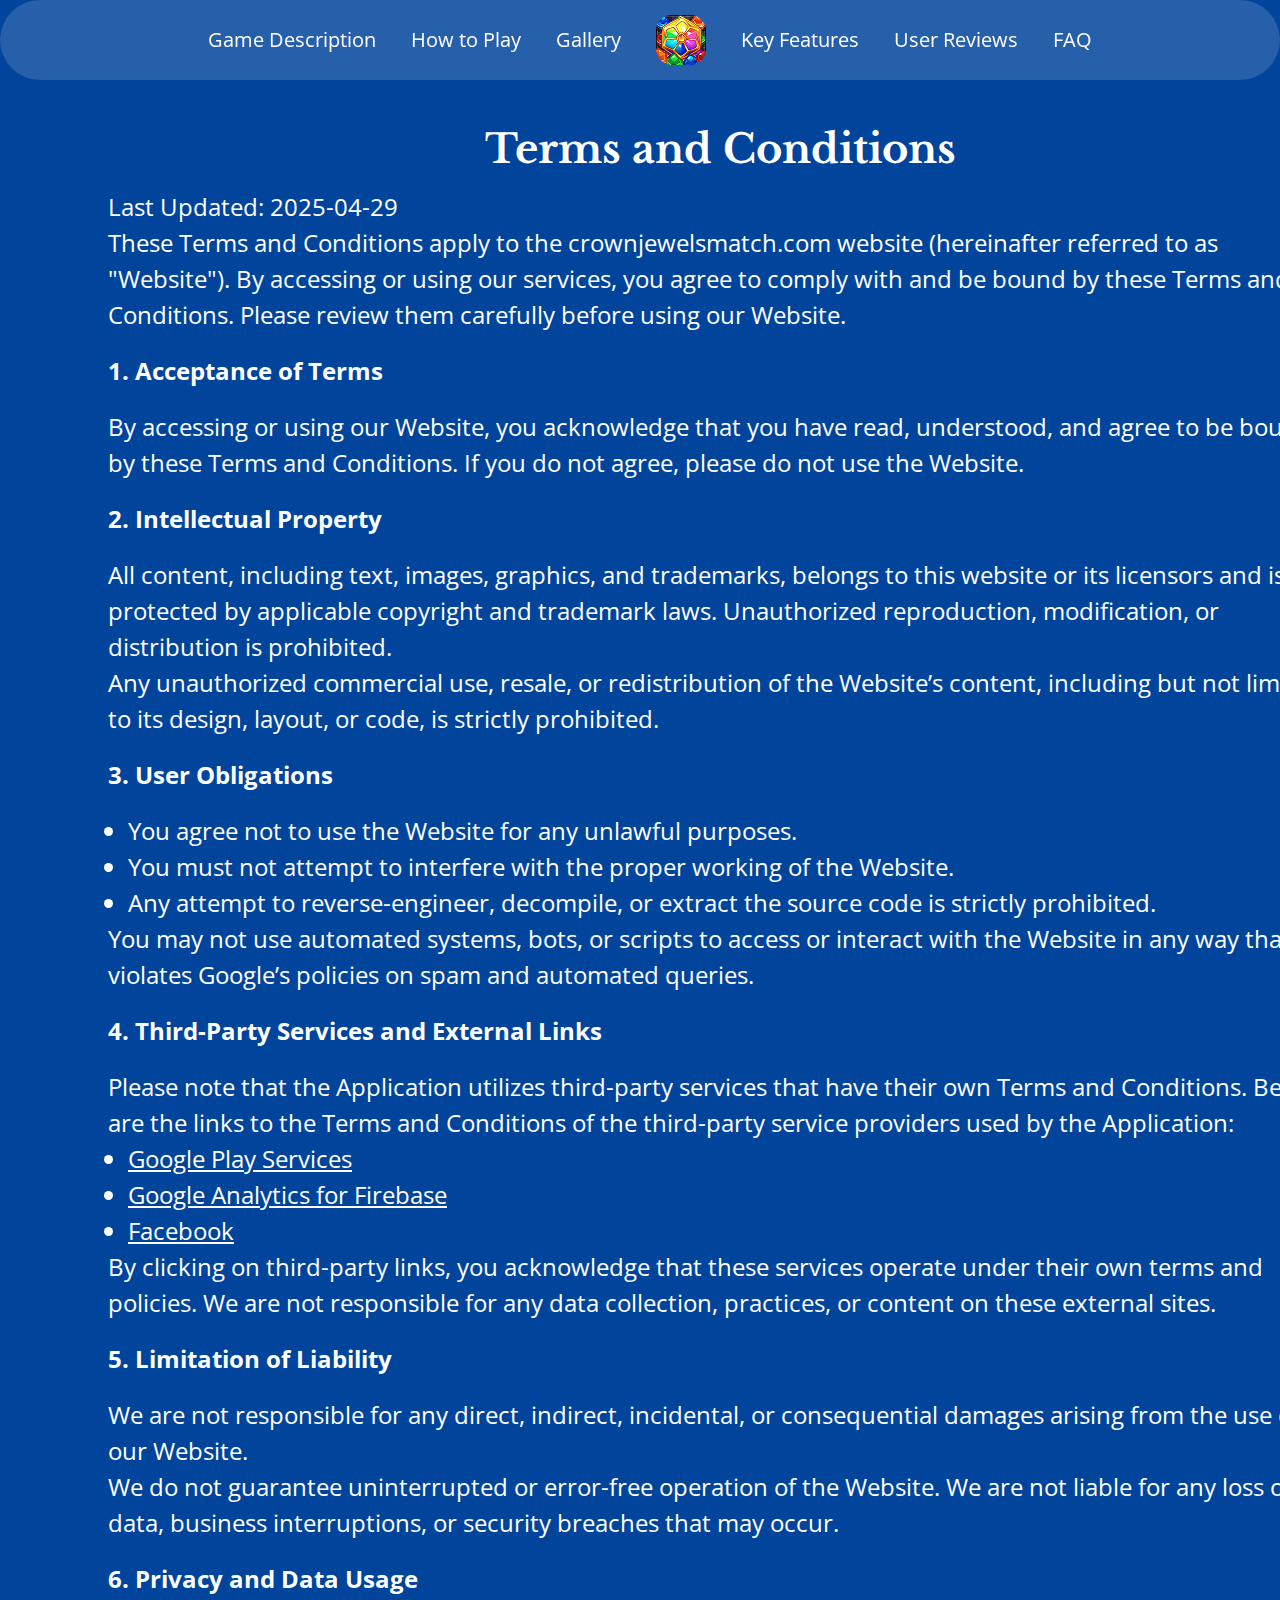
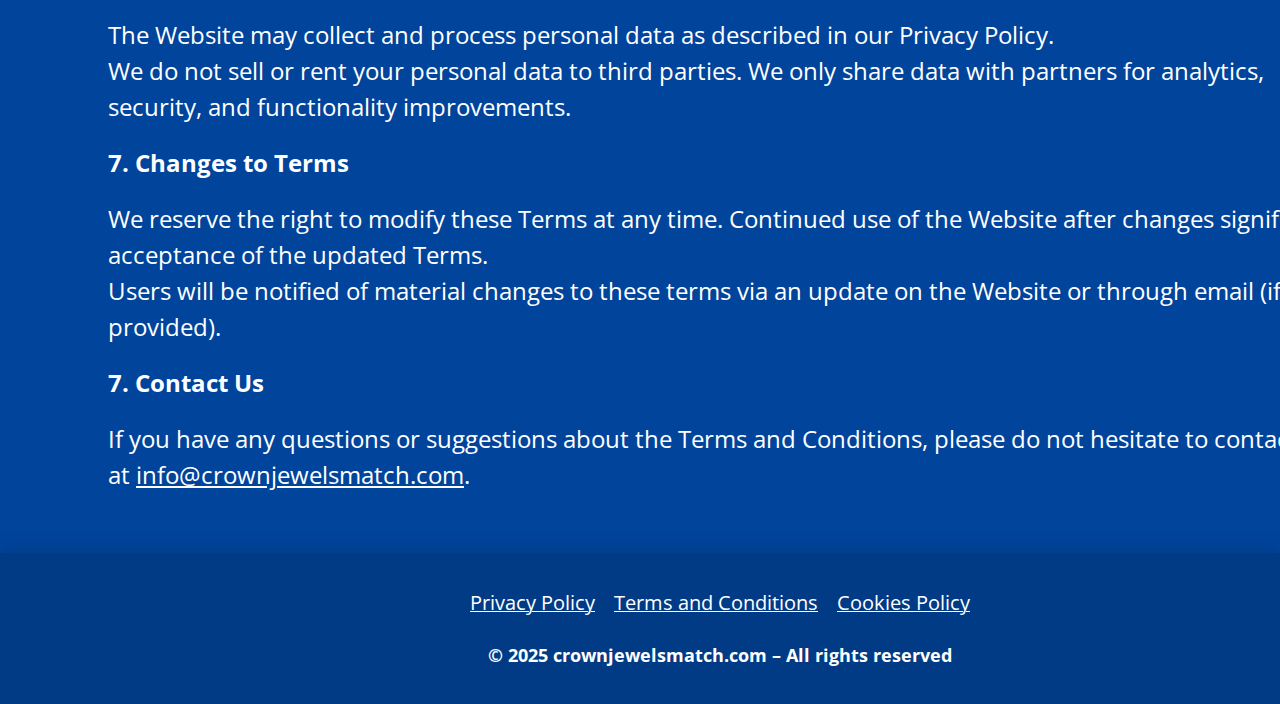
<file: terms.html>
<!DOCTYPE html>
<html lang="en">
  <head>
    <meta charset="UTF-8" />
    <meta name="viewport" content="width=device-width, initial-scale=1.0" />

    <title>
      Jewel Crown – Match Jewels, Build Castles | crownjewelsmatch.com
    </title>
    <link rel="icon" href="img/unnamed.png" />

    <link rel="stylesheet" type="text/css" href="slick/slick.css" />
    <link rel="stylesheet" href="css/main.css" />
  </head>

  <body>
    <header class="w-m-header">
      <div class="w-m-header-background"></div>
      <nav class="w-m-navigation">
        <ul class="w-m-navigation-list">
          <li class="w-m-navigation-item w-m-navigation-item-desk">
            <a href="/" class="w-m-navigation-link">Home</a>
          </li>
          <li class="w-m-navigation-item">
            <a href="/#about" class="w-m-navigation-link">Game Description</a>
          </li>
          <li class="w-m-navigation-item">
            <a href="/#why" class="w-m-navigation-link">How to Play</a>
          </li>
          <li class="w-m-navigation-item">
            <a href="/#gallery" class="w-m-navigation-link">Gallery</a>
          </li>

          <li class="w-m-navigation-item w-m-navigation-img">
            <a href="/" class="w-m-navigation-link">
              <img
                href="/"
                class="w-m-title-img"
                alt="logo"
                src="img/header/unnamed (3).png"
                style="width: 50px; height: 50px"
              />
            </a>
          </li>
          <li class="w-m-navigation-item">
            <a href="/#uniqueness" class="w-m-navigation-link">Key Features</a>
          </li>

          <li class="w-m-navigation-item">
            <a href="/#reviews" class="w-m-navigation-link">User Reviews</a>
          </li>
          <li class="w-m-navigation-item">
            <a href="/#faq" class="w-m-navigation-link">FAQ</a>
          </li>
        </ul>

        <div class="w-m-header-button-wrapper">
          <a href="/" class="w-m-policy-terms-header-icon-menu">
            <img
              href="/"
              class="w-m-title-img"
              alt="logo"
              src="img/header/unnamed (3).png"
              style="width: 50px; height: 50px"
            />
          </a>

          <button type="button" class="w-m-header-icon-button" data-menu-button>
            <img
              class="w-m-header-icon w-m-header-icon-menu"
              src="img/header/Frame 141.png"
              style="width: 50px; height: 50px"
              alt="menu "
            />

            <svg
              class="w-m-header-icon w-m-header-icon-close"
              width="50"
              height="50"
              viewBox="0 0 50 50"
              fill="none"
              xmlns="http://www.w3.org/2000/svg"
            >
              <path
                d="M25 1.5C37.9787 1.5 48.5 12.0213 48.5 25C48.5 37.9787 37.9787 48.5 25 48.5C12.0213 48.5 1.5 37.9787 1.5 25C1.5 12.0213 12.0213 1.5 25 1.5Z"
                fill="black"
                fill-opacity="0.15"
              />
              <path
                d="M25 1.5C37.9787 1.5 48.5 12.0213 48.5 25C48.5 37.9787 37.9787 48.5 25 48.5C12.0213 48.5 1.5 37.9787 1.5 25C1.5 12.0213 12.0213 1.5 25 1.5Z"
                stroke="white"
                stroke-width="3"
              />
              <path
                d="M19.6967 19.6967L30.3033 30.3033M19.6967 30.3033L30.3033 19.6967"
                stroke="white"
                stroke-width="1.5"
                stroke-linecap="round"
                stroke-linejoin="round"
              />
            </svg>
          </button>
        </div>
      </nav>
    </header>
    <main>
      <section>
        <div class="w-m-policy-terms-container">
          <h1>Terms and Conditions</h1>
          <p>Last Updated: 2025-04-29</p>
          <p>
            These Terms and Conditions apply to the crownjewelsmatch.com website
            (hereinafter referred to as "Website"). By accessing or using our
            services, you agree to comply with and be bound by these Terms and
            Conditions. Please review them carefully before using our Website.
          </p>
          <h2>1. Acceptance of Terms</h2>
          <p>
            By accessing or using our Website, you acknowledge that you have
            read, understood, and agree to be bound by these Terms and
            Conditions. If you do not agree, please do not use the Website.
          </p>
          <h2>2. Intellectual Property</h2>
          <p>
            All content, including text, images, graphics, and trademarks,
            belongs to this website or its licensors and is protected by
            applicable copyright and trademark laws. Unauthorized reproduction,
            modification, or distribution is prohibited. <br />Any unauthorized
            commercial use, resale, or redistribution of the Website’s content,
            including but not limited to its design, layout, or code, is
            strictly prohibited.
          </p>
          <h2>3. User Obligations</h2>
          <ul>
            <li>You agree not to use the Website for any unlawful purposes.</li>
            <li>
              You must not attempt to interfere with the proper working of the
              Website.
            </li>
            <li>
              Any attempt to reverse-engineer, decompile, or extract the source
              code is strictly prohibited.
            </li>
          </ul>
          <p>
            You may not use automated systems, bots, or scripts to access or
            interact with the Website in any way that violates Google’s policies
            on spam and automated queries.
          </p>

          <h2>4. Third-Party Services and External Links</h2>
          <p>
            Please note that the Application utilizes third-party services that
            have their own Terms and Conditions. Below are the links to the
            Terms and Conditions of the third-party service providers used by
            the Application:
          </p>
          <ul>
            <li>
              <a
                class="w-m-email-link"
                href="https://policies.google.com/privacy"
                target="_blank"
                rel=""
                >Google Play Services
              </a>
            </li>
            <li>
              <a
                class="w-m-email-link"
                href="https://firebase.google.com/support/privacy"
                target="_blank"
                rel=""
                >Google Analytics for Firebase
              </a>
            </li>
            <li>
              <a
                class="w-m-email-link"
                href="https://www.facebook.com/about/privacy/update/printable"
                target="_blank"
                rel=""
                >Facebook
              </a>
            </li>
          </ul>

          <p>
            By clicking on third-party links, you acknowledge that these
            services operate under their own terms and policies. We are not
            responsible for any data collection, practices, or content on these
            external sites.
          </p>
          <h2>5. Limitation of Liability</h2>
          <p>
            We are not responsible for any direct, indirect, incidental, or
            consequential damages arising from the use of our Website. <br />
            We do not guarantee uninterrupted or error-free operation of the
            Website. We are not liable for any loss of data, business
            interruptions, or security breaches that may occur.
          </p>
          <h2>6. Privacy and Data Usage</h2>
          <p>
            The Website may collect and process personal data as described in
            our Privacy Policy. <br />We do not sell or rent your personal data
            to third parties. We only share data with partners for analytics,
            security, and functionality improvements.
          </p>
          <h2>7. Changes to Terms</h2>
          <p>
            We reserve the right to modify these Terms at any time. Continued
            use of the Website after changes signifies acceptance of the updated
            Terms. <br />
            Users will be notified of material changes to these terms via an
            update on the Website or through email (if provided).
          </p>

          <h2>7. Contact Us</h2>
          <p>
            If you have any questions or suggestions about the Terms and
            Conditions, please do not hesitate to contact us at

            <a class="w-m-email-link" href="mailto:info@crownjewelsmatch.com"
              >info@crownjewelsmatch.com</a
            >.
          </p>
        </div>
      </section>
    </main>
    <footer
      class="w-m-footer"
      style="
        margin: auto;
        background: rgba(1, 59, 133, 1);

        box-shadow: 0px -2px 20px 0px rgba(0, 0, 0, 0.15);
      "
    >
      <div class="w-m-footer-container">
        <div class="w-m-footer-wrapper">
          <a class="w-m-footer-text" href="/policy.html">Privacy Policy</a>
          <a class="w-m-footer-text" href="/terms.html"
            >Terms and Conditions
          </a>
          <a class="w-m-footer-text" href="/cookies.html">Cookies Policy</a>
        </div>
        <p class="w-m-footer-copyright">
          © 2025 crownjewelsmatch.com – All rights reserved
        </p>
      </div>
    </footer>
    <script src="js/mobile-menu.js"></script>
  </body>
</html>
</file>
<file: css/main.css>
@import url("https://fonts.googleapis.com/css2?family=Libre+Baskerville:ital,wght@0,400;0,700;1,400&family=Open+Sans:ital,wght@0,300..800;1,300..800&display=swap");

* {
  -webkit-box-sizing: border-box;
  box-sizing: border-box;
}

html {
  scroll-behavior: smooth;
  background: rgba(0, 68, 156, 1);

  color: rgba(255, 255, 255, 1);
}

body {
  margin: 0;
}

h1,
h2,
h3,
h4,
h5,
h6,
p {
  margin: 0;
}

ul,
ol {
  margin: 0;
  padding: 0;
  list-style: none;
}
dl,
dt,
dd {
  margin: 0;
  padding: 0;
}
img {
  display: block;
  height: auto;
}
figure {
  margin: 0;
  padding: 0;
  border: 0;
}
.list {
  list-style: none;
}

button,
a {
  cursor: pointer;
}

.button:hover {
  scale: 120%;
}

.w-m-header.is-open .w-m-header-background {
  left: 0;
}
.w-m-header-button-wrapper {
  margin-left: auto;
}
.w-m-header-icon {
  display: none;
}

.w-m-header-icon-button {
  display: -webkit-box;
  display: -ms-flexbox;
  display: flex;
  background-color: transparent;
  border: none;
  border-radius: 50%;
}
.w-m-navigation-list.is-open {
  right: 0;
}
.w-m-header-icon-menu {
  display: block;
}

.w-m-header-icon-button.is-open .w-m-header-icon-menu {
  display: none;
}

.w-m-header-icon-button.is-open .w-m-header-icon-close {
  display: block;
}

.w-m-header {
  position: fixed;
  width: 100%;
  z-index: 5;
  transition: background-color 0.3s ease;
  background: transparent;
  display: flex;
  height: 87px;
  background: rgba(255, 255, 255, 0.15);
}

.w-m-header-background {
  position: absolute;
  top: 0;
  right: 0;
  bottom: 0;
  left: 100%;
  z-index: -1;
  transition: left 0.3s ease;
  background: rgba(255, 255, 255, 0.15);
  backdrop-filter: blur(100px);
}
.w-m-header.is-open .w-m-header-background {
  left: 0;
}
.w-m-header-button-wrapper {
  margin-right: auto;
  display: flex;
  align-items: center;
  justify-content: space-between;
}

.w-m-header-icon-menu {
  display: block;
}

.w-m-header-icon-button.is-open .w-m-header-icon-menu {
  display: none;
}

.w-m-header-icon-button.is-open .w-m-header-icon-close {
  display: block;
}

.w-m-navigation {
  display: -ms-flexbox;
  -webkit-box-orient: vertical;
  -webkit-box-direction: normal;
  -ms-flex-direction: column;
  flex-direction: column;
  -webkit-box-align: center;
  -ms-flex-align: center;
  align-items: center;
  -webkit-box-flex: 1;
  -ms-flex: 1;
  flex: 1;
  padding: 18px 30px;
  position: relative;
}

.w-m-navigation-list {
  display: flex;
  flex-direction: column;
  align-items: center;
  position: absolute;
  top: 100%;
  right: -100%;
  width: 100%;
  height: 557px;
  transition: 0.3s;
  z-index: 999;
  padding: 60px 32px;
  border-radius: 0px 0px 40px 40px;
  gap: 30px;
  background: rgba(255, 255, 255, 0.15);
  backdrop-filter: blur(100px);
}

.w-m-navigation-list.is-open {
  right: 0;
}

.w-m-navigation-link {
  font-family: Open Sans;
  font-weight: 400;
  font-size: 16px;
  line-height: 150%;
  letter-spacing: 1%;

  transition: all 0.3s ease-in-out;
  text-decoration: none;
  color: rgba(255, 255, 255, 1);
}

.w-m-navigation-link:hover,
.w-m-navigatioт-link:focus {
  font-family: Open Sans;
  font-weight: 700;
  font-size: 22px;
  line-height: 150%;
  letter-spacing: 1%;
}

.w-m-header.is-open {
  background-color: transparent;
}

.w-m-navigation-img {
  display: none;
}

@media screen and (min-width: 1199px) {
  .w-m-navigation-img {
    display: flex;
  }
  .w-m-policy-terms-header-icon-menu {
    display: none;
  }
  .w-m-header-button-wrapper {
    display: none;
  }

  .w-m-header {
    width: 100%;
    height: 80px;
    padding: 10px 0px 10px 20px;
    display: flex;
    align-items: center;
    justify-content: center;
    z-index: 1000;
    background: rgba(255, 255, 255, 0.15);
    backdrop-filter: blur(100px);
    border-radius: 40px;
  }

  .w-m-header-background {
    backdrop-filter: blur(100px);
    background: rgba(0, 0, 0, 0.15);
  }
  .w-m-header-icon-button {
    display: none;
  }
  .w-m-navigation {
    display: flex;
    flex-direction: row;
    flex: 1;
    padding: 0;
    width: 1440px;
    margin: auto;
  }

  .w-m-navigation-list {
    background-color: transparent;
    flex-direction: row;
    display: flex;
    position: static;
    width: 1440px;
    margin: auto;
    padding-block: 0;
    flex: 1;
    gap: 35px;
    height: 0px;
    display: flex;
    justify-content: center;
    align-items: center;
    justify-content: center;
  }

  .w-m-navigation-link {
    font-family: Open Sans;
    font-weight: 400;
    font-size: 20px;
    line-height: 150%;
    letter-spacing: 1%;

    text-decoration: none;
  }

  .w-m-navigation-item-desk {
    display: none;
  }
}
.w-m-home {
  width: 375px;
  height: 797px;
  background-repeat: no-repeat;
  background-size: cover;
  background-position: center;
  background-image: url("/img/Frame\ 307.png");
  margin: auto;
}
.w-m-home-container {
  width: 375px;
  padding: 565px 46px 0px;
  margin: auto;
}

.w-m-home-container-top {
  display: flex;
  flex-direction: column;
  align-items: center;
}

.w-m-home-title {
  font-family: Libre Baskerville;
  font-weight: 700;
  font-size: 26px;
  text-align: center;
}

.w-m-home-text {
  font-family: Open Sans;
  font-weight: 400;
  font-size: 16px;
  text-align: center;

  padding-top: 16px;
}

@media screen and (min-width: 1199px) {
  .w-m-home {
    width: 1440px;
    height: 934px;
    background-image: url("/img/Frame\ 308.png");
  }
  .w-m-home-container {
    width: 1440px;
    padding: 627px 485.5px 0px;
  }
  .w-m-home-container-top {
    display: flex;
    flex-direction: column;
    align-items: center;
  }

  .w-m-home-title {
    font-family: Libre Baskerville;
    font-weight: 700;
    font-size: 40px;
    text-align: center;
  }

  .w-m-home-text {
    font-family: Open Sans;
    font-weight: 400;
    font-size: 20px;
    text-align: center;
    padding-top: 24px;
  }
}

.w-m-about-container {
  width: 375px;
  padding: 62px 30px 0px;
  margin: auto;
  display: flex;
  flex-direction: column;
  align-items: center;
}

.w-m-about-title {
  font-family: Libre Baskerville;
  font-weight: 700;
  font-size: 26px;
  text-align: center;
}
.w-m-about-text {
  font-family: Open Sans;
  font-weight: 400;
  font-size: 16px;
  text-align: center;

  padding-top: 24px;
}

@media screen and (min-width: 1199px) {
  .w-m-about-container {
    width: 1440px;
    padding: 126px 413px 0;
  }

  .w-m-about-title {
    font-family: Libre Baskerville;
    font-weight: 700;
    font-size: 40px;
    text-align: center;
  }
  .w-m-about-text {
    font-weight: 400;
    font-size: 20px;
    line-height: 150%;
    letter-spacing: 1%;
    padding-top: 48px;
  }
}

.w-m-why-container {
  width: 375px;
  margin: auto;
  padding: 80px 30px 0;
}

.w-m-why-lists {
  padding-top: 24px;
  display: flex;
  flex-direction: column;
  gap: 16px;
}
.w-m-why-item {
  width: 270px;
}
.w-m-why-text {
  width: 69px;
  height: 69px;
  display: flex;
  align-items: center;
  justify-content: center;
  border-radius: 60px;
  background: rgba(1, 59, 133, 1);
  font-family: Open Sans;
  font-weight: 400;
  font-size: 32px;
  line-height: 100%;
  letter-spacing: 0%;
}
.w-m-why-text-two {
  font-family: Open Sans;
  font-weight: 400;
  font-size: 16px;
  padding-left: 46px;
  margin-top: -22px;
}
.w-m-why-text-bold {
  font-family: Open Sans;
  font-weight: 700;
  font-size: 16px;
}
.w-m-why-list {
  display: none;
}
@media screen and (min-width: 1199px) {
  .w-m-why-container {
    width: 1440px;
    padding: 150px 242px 0;
  }
  .w-m-why-list {
    display: block;
    padding-top: 48px;
  }
  .w-m-why-lists {
    display: none;
  }
  .w-m-why-item {
    width: 270px;
    height: 176px;
    margin: 0 12px;
  }
  .w-m-why-text {
    width: 91px;
    height: 91px;
    border-radius: 60px;

    font-family: Open Sans;
    font-weight: 400;
    font-size: 40px;
  }
  .w-m-why-text-two {
    font-family: Open Sans;
    font-size: 20px;
  }
  .w-m-why-text-bold {
    font-size: 20px;
  }
}

.w-m-uniqueness-container {
  margin: auto;
  width: 375px;
  padding: 80px 30px 0;
}
.w-m-uniqueness-list {
  padding-top: 24px;
  display: flex;
  flex-direction: column;
  gap: 16px;
}
.w-m-uniqueness-item {
  background: rgba(1, 59, 133, 1);
  width: 316px;
  height: 153px;
  border-radius: 40px;
  padding: 24px;
  font-family: Open Sans;
  font-weight: 600;
  font-size: 16px;
  line-height: 100%;
  letter-spacing: 0%;
  text-align: center;
}
.w-m-uniqueness-img {
  margin: 0 auto 16px;
  width: 50px;
  height: 50px;
}

@media screen and (min-width: 1199px) {
  .w-m-uniqueness-container {
    margin: auto;
    width: 1440px;
    padding: 150px 241px 0;
  }
  .w-m-uniqueness-list {
    padding-top: 48px;
    display: flex;
    flex-direction: row;
    flex-wrap: wrap;
    justify-content: center;
    gap: 24px;
  }
  .w-m-uniqueness-item {
    width: 303px;
    height: 168px;
    gap: 16px;
    border-radius: 40px;
    padding: 24px;
    font-family: Open Sans;
    font-weight: 600;
    font-size: 20px;
    text-align: center;
  }
  .w-m-uniqueness-itemq {
    margin-right: 10px;
  }
}

.w-m-reviews-container {
  margin: auto;
  padding: 80px 30px 0;
  width: 375px;
}

.w-m-reviews-lists {
  display: flex;
  flex-direction: column;
  gap: 16px;
  padding-top: 24px;
}
.w-m-reviews-list {
  display: none;
}
.w-m-reviews-item {
  border: 3px solid rgba(255, 255, 255, 1);
  width: 316px;
  height: 151px;
  border-radius: 40px;
  padding: 24px;
}
.w-m-reviews-text {
  font-family: Open Sans;
  font-weight: 700;
  font-size: 16px;
  text-align: center;
}

.w-m-reviews-text-bold {
  font-family: Open Sans;
  font-weight: 400;
  font-size: 16px;
  text-align: center;

  padding-top: 16px;
}
.w-m-reviews-img {
  width: 323.0003662109375px;
  height: 386.9430847167969px;
}

@media screen and (min-width: 1199px) {
  .w-m-reviews-container {
    margin: auto;
    padding: 150px 0 0;
    width: 1440px;
  }
  .w-m-reviews-lists {
    display: none;
  }
  .w-m-reviews-list {
    display: block;
    padding: 48px 0 0 242px;
  }

  .w-m-reviews-item {
    width: 297px;
    height: 194px;

    border-radius: 40px;
    padding: 24px;
    border-width: 3px;

    margin: 0 12px;
  }
  .w-m-reviews-text {
    font-family: Open Sans;
    font-weight: 700;
    font-size: 20px;
    text-align: center;
  }

  .w-m-reviews-text-bold {
    font-family: Open Sans;
    font-weight: 400;
    font-size: 20px;
    text-align: center;
  }

  .slick-dots {
    margin-top: 40px;
    display: flex;
    justify-content: start;
    gap: 10px;
    margin-left: 444px;
  }

  .slick-dots li {
    list-style: none;
    width: 12px;
    height: 12px;
  }

  .slick-dots li button {
    width: 100%;
    height: 100%;
    border: none;
    background: url("/img/Ellipse\ 2.png") no-repeat center/cover;
    padding: 0;
    font-size: 0;
  }

  .slick-dots li button:before {
    display: none;
  }

  .slick-dots li.slick-active button {
    background: url("/img/Ellipse\ 1.png") no-repeat center/cover;
  }
}

.w-m-faq-container {
  padding: 80px 30px 0px;
  width: 375px;
  margin: auto;
}

.w-m-faq-list {
  display: flex;
  flex-direction: column;
  gap: 16px;
  padding-top: 24px;
}

.w-m-faq-item {
  border-bottom: 1px solid rgba(255, 255, 255, 1);
  background: rgba(38, 96, 171, 1);
  border-radius: 24px;
  padding: 16px;
}

.w-m-faq-question {
  display: flex;
  justify-content: space-between;
  align-items: center;
  font-family: Open Sans;
  font-weight: 600;
  font-size: 16px;
  line-height: 150%;
  letter-spacing: 0%;
}

.w-m-faq-answer {
  display: none;
  padding-top: 16px;
  font-family: Open Sans;
  font-weight: 400;
  font-size: 16px;
  line-height: 150%;
  letter-spacing: 0%;
}
.w-m-toggle-button {
  background: none;
  border: none;
  cursor: pointer;
}
.w-m-toggle-button img {
  transition: transform 0.3s ease;
}
@media screen and (min-width: 1199px) {
  .w-m-faq-container {
    padding: 150px 369px 0px;
    width: 1440px;
    margin: auto;
  }

  .w-m-faq-list {
    padding-top: 48px;
    display: flex;
    flex-direction: column;
    gap: 16px;
  }

  .w-m-faq-question {
    font-family: Open Sans;
    font-weight: 600;
    font-size: 20px;
    line-height: 150%;
    letter-spacing: 0%;
  }

  .w-m-faq-answer {
    font-family: Open Sans;
    font-weight: 400;
    font-size: 20px;
    line-height: 150%;
    letter-spacing: 0%;
  }
}

.w-m-gallery-container {
  width: 375px;
  margin: auto;
  padding: 80px 0px 0;
}
.w-m-gallery-list {
  width: auto;
  padding: 66px 0 0 30px;
  margin: auto;
}

.w-m-gallery-item {
  width: 262px;
  height: 464px;
  border-radius: 24px;

  overflow: hidden;
  position: relative;
  margin: 0 12px;
}

.w-m-gallery-image {
  object-fit: cover;
  object-position: center;
}

@media screen and (min-width: 1199px) {
  .w-m-gallery-container {
    width: 1440px;
    margin: auto;
    padding: 150px 0 0;
  }

  .w-m-gallery-list {
    padding: 48px 0 0px 242px;
  }
}

.w-m-features-container {
  width: 375px;
  margin: auto;
  padding: 104px 10px 25px;
}

.w-m-features-text-bold {
  font-family: Open Sans;
  font-weight: 400;
  font-size: 16px;
  text-align: center;
  padding: 24px 44px 16px;
}

@media screen and (min-width: 1199px) {
  .w-m-features-container {
    width: 1440px;
    margin: auto;
    padding: 174px 429px 86px;
  }
  .w-m-features-text-bold {
    font-family: Open Sans;
    font-weight: 400;
    font-size: 20px;
    text-align: center;
    padding: 24px 0;
  }
}
.w-m-policy-terms-container {
  padding: 130px 20px 40px;
  width: 375px;
  margin: auto;
  font-family: Open Sans;
  font-weight: 400;
  font-size: 16px;
  line-height: 150%;
  letter-spacing: 0%;
}

.w-m-policy-terms-container h1 {
  font-family: Libre Baskerville;
  font-weight: 700;
  font-size: 26px;
  line-height: 100%;
  letter-spacing: 0%;
  text-align: center;

  margin-bottom: 20px;
}
.w-m-policy-terms-container h2 {
  font-family: Open Sans;
  font-weight: 700;
  font-size: 16px;
  line-height: 150%;
  letter-spacing: 0%;

  margin: 20px 0;
}
.w-m-policy-terms-container ul {
  list-style-type: disc;
  margin: 0px 0 0 20px;
}

.w-m-email-link {
  color: inherit;
}
@media screen and (min-width: 1199px) {
  .w-m-policy-terms-container {
    padding: 129px 108px 60px;
    width: 1440px;
    font-family: Open Sans;
    font-weight: 400;
    font-size: 24px;
    line-height: 150%;
    letter-spacing: 0%;
  }

  .w-m-policy-terms-container h1 {
    font-family: Libre Baskerville;
    font-weight: 700;
    font-size: 40px;
    line-height: 100%;
    letter-spacing: 0%;
    text-align: center;

    margin-bottom: 20px;
  }
  .w-m-policy-terms-container h2 {
    font-family: Open Sans;
    font-weight: 700;
    font-size: 24px;
    line-height: 150%;
    letter-spacing: 0%;

    margin: 20px 0;
  }
}

.w-m-footer-container {
  background: rgba(1, 59, 133, 1);

  width: 375px;
  padding: 25px 0px;
  margin: auto;
  display: flex;
  flex-direction: column;
  justify-content: center;
  align-items: center;
  gap: 24px;
}

.w-m-footer-wrapper {
  display: flex;
  flex-direction: column;
  align-items: center;
  gap: 18px;
}

.w-m-footer-text {
  font-family: Open Sans;
  font-weight: 400;
  font-size: 16px;
  line-height: 150%;
  letter-spacing: 1%;
  text-decoration: underline;
  text-decoration-style: solid;
  text-decoration-offset: 0%;
  text-decoration-thickness: 0%;
  text-decoration-skip-ink: auto;

  color: inherit;
}

.w-m-footer-copyright {
  font-family: Open Sans;
  font-weight: 700;
  font-size: 14px;
  line-height: 150%;
  letter-spacing: 1%;
  text-align: center;
}

@media screen and (min-width: 1199px) {
  .w-m-footer-container {
    width: 1440px;
    padding: 35px;
    display: flex;
  }

  .w-m-footer-wrapper {
    display: flex;
    flex-direction: row;

    gap: 19px;
  }

  .w-m-footer-text {
    font-weight: 400;
    font-size: 20px;
    line-height: 150%;
    letter-spacing: 1%;
    text-decoration: underline;
    text-decoration-style: solid;
    text-decoration-offset: 0%;
    text-decoration-thickness: 0%;
    text-decoration-skip-ink: auto;
  }

  .w-m-footer-copyright {
    font-weight: 700;
    font-size: 18px;
    line-height: 150%;
    letter-spacing: 1%;
  }
}

.w-m-cookie-popup {
  position: fixed;
  bottom: 10px;
  width: 375px;
  padding: 28px;
  background: rgba(255, 255, 255, 1);

  z-index: 1000;
  display: none;
  color: rgba(0, 0, 0, 1);
}
.w-m-cookie-popup-text {
  font-family: Open Sans;
  font-weight: 700;
  font-size: 24px;
  line-height: 22px;
  letter-spacing: 0%;
  text-align: center;
}
.w-m-cookie-popup-text-two {
  font-family: Open Sans;
  font-weight: 400;
  font-size: 14px;
  line-height: 150%;
  letter-spacing: 0%;
  padding-top: 24px;
}

.w-m-cookie-button-container {
  padding: 24px 0 0;
  margin: auto;
  display: flex;
  flex-direction: column;
  align-items: center;
  justify-content: center;
  gap: 16px;
}

.w-m-cookie-button {
  border: none;
  background-color: transparent;
  border: 1px solid rgba(0, 0, 0, 1);
  box-shadow: 0px 1px 3px 0px rgba(135, 97, 76, 1);
  width: 319px;
  border-radius: 8px;
  padding-top: 15px;
  padding-bottom: 15px;
  font-family: Open Sans;
  font-weight: 400;
  font-size: 16px;
  text-transform: uppercase;
}

#accept-cookies {
  border: none;
  background: rgba(1, 59, 133, 1);
  color: rgba(255, 255, 255, 1);
  box-shadow: 3px 4px 4px 0px rgba(0, 0, 0, 0.25);
}

.w-m-close-popup {
  position: absolute;
  top: 10px;
  right: 10px;
  cursor: pointer;
}

@media screen and (min-width: 1199px) {
  .w-m-cookie-popup-text {
    font-weight: 700;
    font-size: 36px;
    line-height: 22px;
    letter-spacing: 0%;
  }
  .w-m-cookie-popup-text-two {
    font-weight: 400;
    font-size: 24px;
    line-height: 150%;
    letter-spacing: 0%;
    text-align: center;
  }

  .w-m-cookie-button-container {
    margin: auto;
    display: flex;
    flex-direction: row;
  }

  .w-m-cookie-popup {
    position: fixed;
    bottom: 10px;
    width: 1440px;
    padding: 32px 100px;
    display: none;
  }
}
</file>
